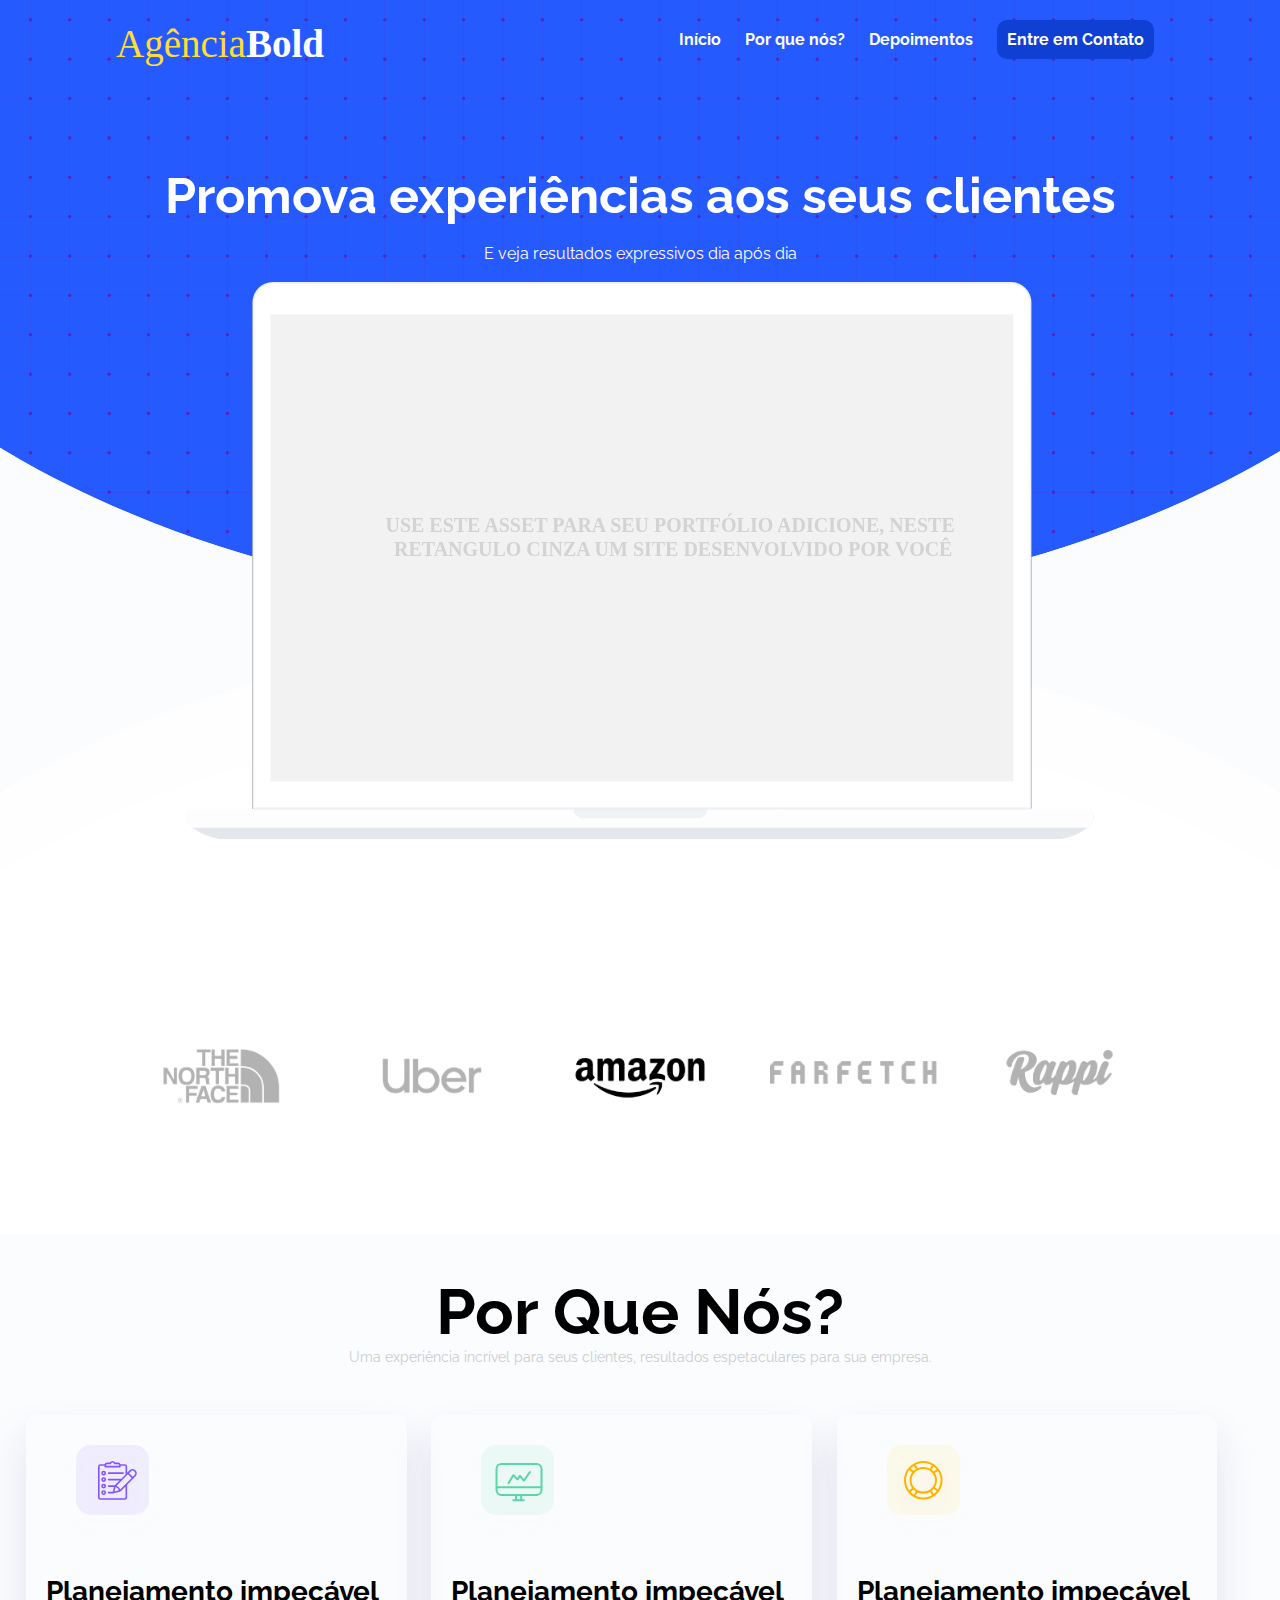
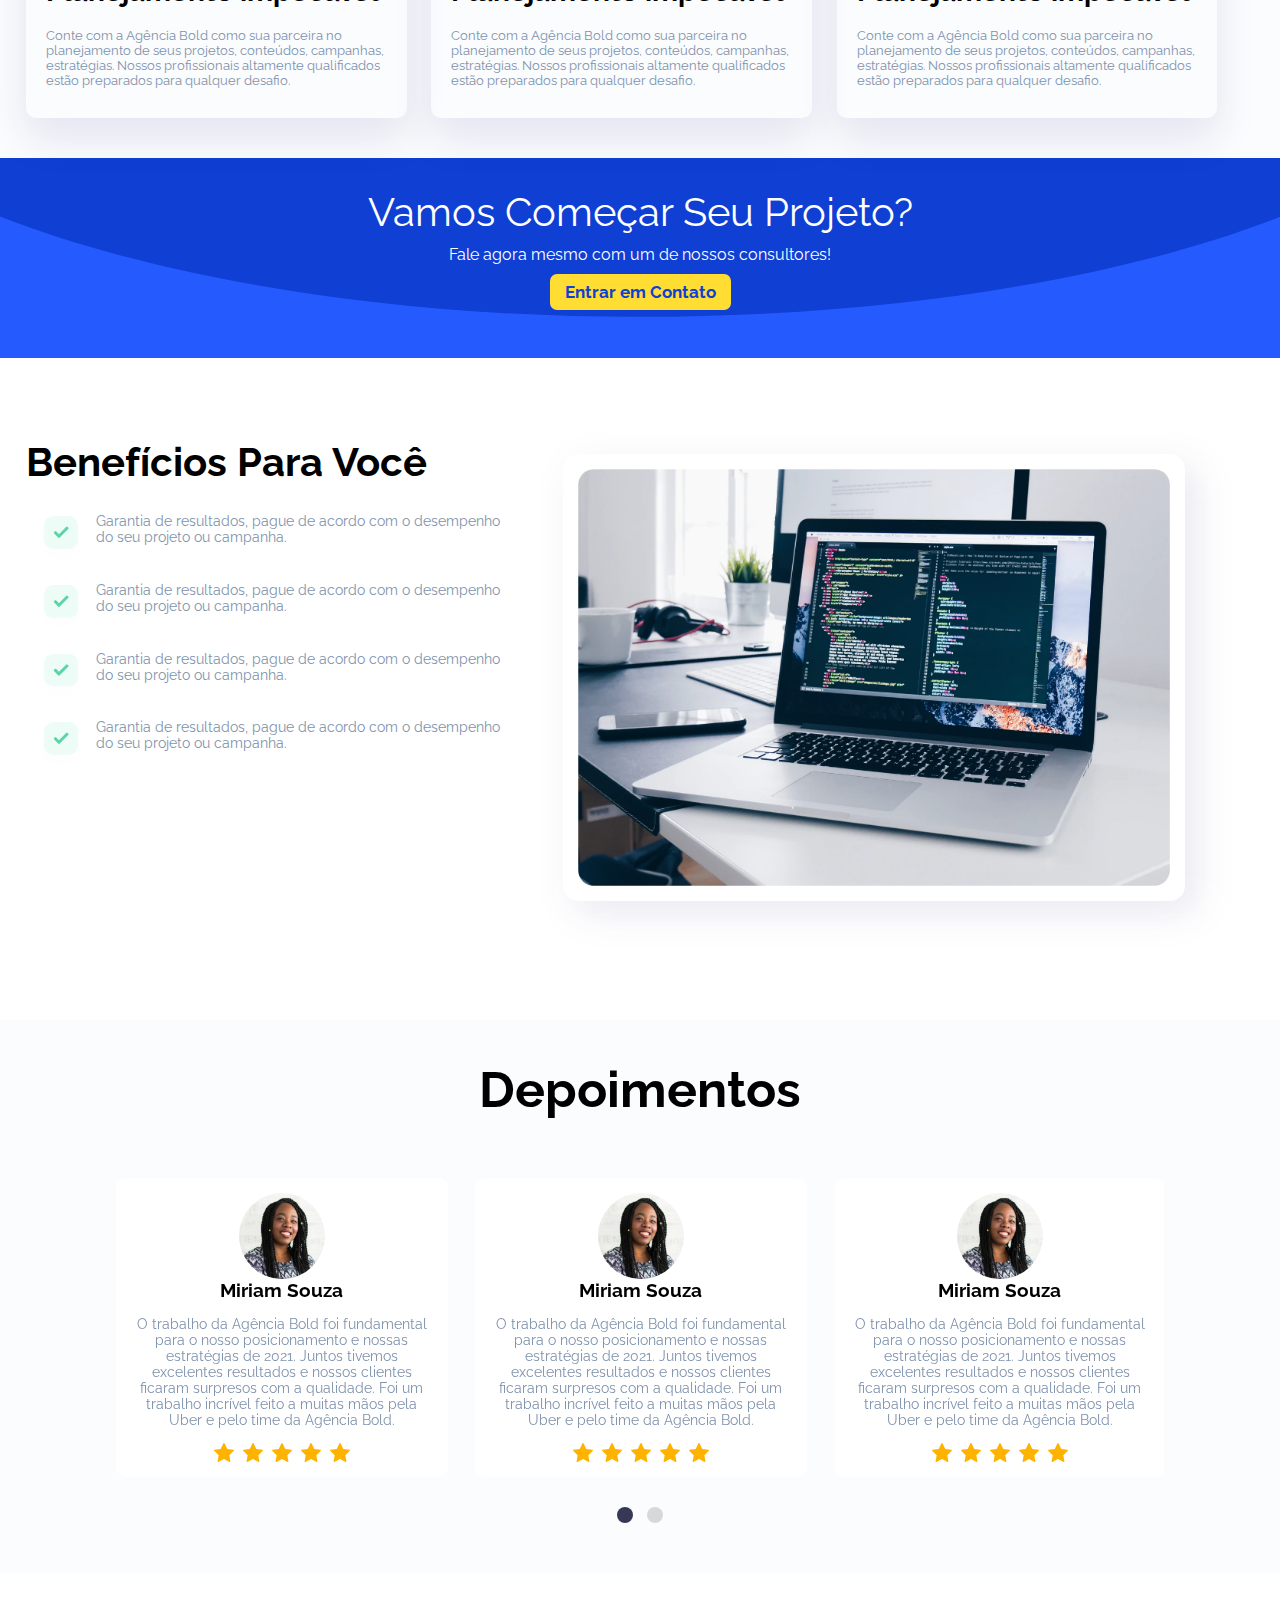
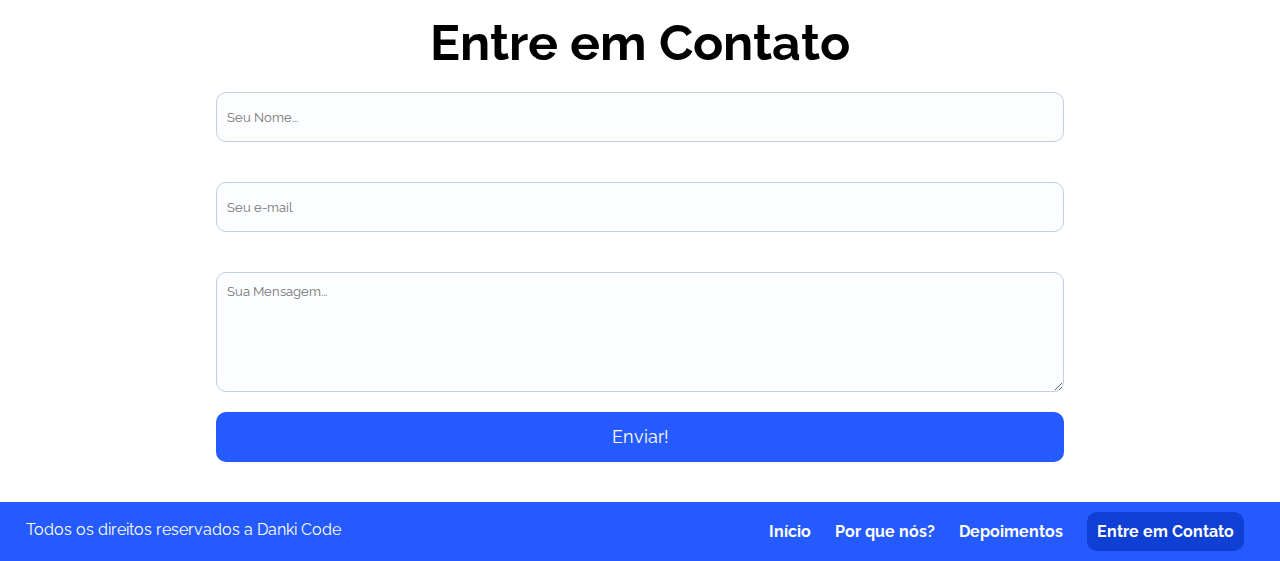
<file: index.html>
<html>
    <head>
        <title>Meu Projeto Final!</title>
        <link rel="stylesheet" href="https://stackpath.bootstrapcdn.com/font-awesome/4.7.0/css/font-awesome.min.css" integrity="sha384-wvfXpqpZZVQGK6TAh5PVlGOfQNHSoD2xbE+QkPxCAFlNEevoEH3Sl0sibVcOQVnN" crossorigin="anonymous">
        <link rel="preconnect" href="https://fonts.gstatic.com">
        <link href="https://fonts.googleapis.com/css2?family=Raleway:wght@300;400;700&display=swap" rel="stylesheet">
        <meta name="viewport" content="width=device-width, initial-scale=1.0, maximum-scale=1.0">
        <link href="style.css" rel="stylesheet" />
    </head>
    <body>
        <section class="main">
            <div class="center">
                <div class="menu">
                    <div class="logo-menu">
                        <a href="/"><img src="images/logoagencia.svg" /></a>
                    </div>
                    <div class="items-menu">
                        <a href="#">Início</a>
                        <a href="#">Por que nós?</a>
                        <a href="#">Depoimentos</a>
                        <a class="contact-btn" href="">Entre em Contato</a>
                    </div>
                    <div class="items-menu-mobile">
                        <i class="fa fa-bars" aria-hidden="true"></i>
                        <div class="menu-mobile">
                            <a href="#">Início</a>
                            <a href="#">Por que nós?</a>
                            <a href="#">Depoimentos</a>
                        </div>
                    </div>
                </div><!--menu-->

                <div class="mockup">
                    <h1>Promova experiências aos seus clientes</h1>
                    <br/>
                    <p>E veja resultados expressivos dia após dia</p>
                    <br/>
                    <img src="images/mockup.svg" />
                </div><!--mockup-->

            </div><!--center-->
        </section><!--main-->


        <section class="marcas">
            <div class="center">
                <img src="images/LOGO1.png" />
                <img src="images/LOGO2.png" />
                <img src="images/LOGO3.png" />
                <img src="images/LOGO4.png" />
                <img src="images/LOGO5.png" />

            </div><!--center-->
        </section><!--marcas-->


        <section class="porque-nos">
            <div class="center">
                <h2>Por Que Nós?</h2>
                <p>Uma experiência incrível para seus clientes, resultados espetaculares para sua empresa.</p>

                <div class="diferenciais">
                    <div class="box-diferenciais">
                        <img src="images/icon1.svg" />
                        <h3>Planejamento impecável</h3>
                        <p>Conte com a Agência Bold como sua parceira no planejamento de seus projetos, conteúdos, campanhas, estratégias. Nossos profissionais altamente qualificados estão preparados para qualquer desafio.</p>
                    </div>
                    <div class="box-diferenciais">
                        <img src="images/icon2.svg" />
                        <h3>Planejamento impecável</h3>
                        <p>Conte com a Agência Bold como sua parceira no planejamento de seus projetos, conteúdos, campanhas, estratégias. Nossos profissionais altamente qualificados estão preparados para qualquer desafio.</p>
                    </div>
                    <div class="box-diferenciais">
                        <img src="images/icon3.svg" />
                        <h3>Planejamento impecável</h3>
                        <p>Conte com a Agência Bold como sua parceira no planejamento de seus projetos, conteúdos, campanhas, estratégias. Nossos profissionais altamente qualificados estão preparados para qualquer desafio.</p>
                    </div>
                </div><!--diferenciais-->



            </div><!--center-->
        </section><!--porquenos-->

        <section class="cta">

            
             <h2>Vamos Começar Seu Projeto?</h2>
             <h4>Fale agora mesmo com um de nossos consultores!</h4>
             <a href="/contato">Entrar em Contato</a>
            

        </section><!--cta-->

        <section class="beneficios">
            <div style="max-width: 1280px;" class="center">
                <div class="lista-beneficios">
                    <h1>Benefícios Para Você</h1>
                    <br/>
                    <p><img src="images/checklist.svg" /><span>Garantia de resultados, pague de acordo com o desempenho do seu projeto ou campanha.</span></p>
                    <p><img src="images/checklist.svg" /><span>Garantia de resultados, pague de acordo com o desempenho do seu projeto ou campanha.</span></p>
                    <p><img src="images/checklist.svg" /><span>Garantia de resultados, pague de acordo com o desempenho do seu projeto ou campanha.</span></p>
                    <p><img src="images/checklist.svg" /><span>Garantia de resultados, pague de acordo com o desempenho do seu projeto ou campanha.</span></p>
                </div>
                <div class="img-beneficios">
                    <img src="images/mackbook.png" />
                </div>
            </div><!--center-->
        </section><!--beneficios-->


        <section class="depoimentos">
            <h1>Depoimentos</h1>
            <div style="display:block;" class="center">
                <br/>
                <div style="max-width: 1200px;" class="container-slider">

                    <div class="container-slider-single">
                        <img src="images/DEPOIMENTO1.png" />
                        <h3>Miriam Souza</h3>
                        <p>O trabalho da Agência Bold foi fundamental para o nosso posicionamento e nossas estratégias de 2021. Juntos tivemos excelentes resultados e nossos clientes ficaram surpresos com a qualidade. Foi um trabalho incrível feito a muitas mãos pela Uber e pelo time da Agência Bold.</p>
                        <img src="images/RATE.svg" />
                    </div>
                   
                    <div class="container-slider-single">
                        <img src="images/DEPOIMENTO1.png" />
                        <h3>Miriam Souza</h3>
                        <p>O trabalho da Agência Bold foi fundamental para o nosso posicionamento e nossas estratégias de 2021. Juntos tivemos excelentes resultados e nossos clientes ficaram surpresos com a qualidade. Foi um trabalho incrível feito a muitas mãos pela Uber e pelo time da Agência Bold.</p>
                        <img src="images/RATE.svg" />
                    </div>
                    <div class="container-slider-single">
                        <img src="images/DEPOIMENTO1.png" />
                        <h3>Miriam Souza</h3>
                        <p>O trabalho da Agência Bold foi fundamental para o nosso posicionamento e nossas estratégias de 2021. Juntos tivemos excelentes resultados e nossos clientes ficaram surpresos com a qualidade. Foi um trabalho incrível feito a muitas mãos pela Uber e pelo time da Agência Bold.</p>
                        <img src="images/RATE.svg" />
                    </div>
                    <div class="container-slider-single">
                        <img src="images/DEPOIMENTO1.png" />
                        <h3>Miriam Souza</h3>
                        <p>O trabalho da Agência Bold foi fundamental para o nosso posicionamento e nossas estratégias de 2021. Juntos tivemos excelentes resultados e nossos clientes ficaram surpresos com a qualidade. Foi um trabalho incrível feito a muitas mãos pela Uber e pelo time da Agência Bold.</p>
                        <img src="images/RATE.svg" />
                    </div>
                    <div class="container-slider-single">
                        <img src="images/DEPOIMENTO1.png" />
                        <h3>Miriam Souza</h3>
                        <p>O trabalho da Agência Bold foi fundamental para o nosso posicionamento e nossas estratégias de 2021. Juntos tivemos excelentes resultados e nossos clientes ficaram surpresos com a qualidade. Foi um trabalho incrível feito a muitas mãos pela Uber e pelo time da Agência Bold.</p>
                        <img src="images/RATE.svg" />
                    </div>
                    <div class="container-slider-single">
                        <img src="images/DEPOIMENTO1.png" />
                        <h3>Miriam Souza</h3>
                        <p>O trabalho da Agência Bold foi fundamental para o nosso posicionamento e nossas estratégias de 2021. Juntos tivemos excelentes resultados e nossos clientes ficaram surpresos com a qualidade. Foi um trabalho incrível feito a muitas mãos pela Uber e pelo time da Agência Bold.</p>
                        <img src="images/RATE.svg" />
                    </div>
                </div>
                
            </div>

        </section>

        <section class="contato">
            <h1>Entre em Contato</h1>
            <div style="max-width: 900px;" class="center">
                
                <form method="post">
                    <input type="text" placeholder="Seu Nome..." />
                    <input type="email" placeholder="Seu e-mail" />
                    <textarea placeholder="Sua Mensagem..."></textarea>
                    <input type="submit" name="acao" value="Enviar!"
                </form>
            </div>
        </section>

        <footer>
            <div style="max-width: 1280px;" class="center">
                <div class="text-footer">
                    <p>Todos os direitos reservados a Danki Code</p>
                </div>
                <div class="items-menu">
                    <a href="#">Início</a>
                        <a href="#">Por que nós?</a>
                        <a href="#">Depoimentos</a>
                        <a class="contact-btn" href="">Entre em Contato</a>
                </div>
            </div>
        </footer>

        <script src="jquery.js"></script>
        <script src="slick.min.js"></script>
        <script>
                $('.container-slider').slick({
                dots: true,
                arrows:false,
                speed:1000,
                slidesToShow: 3,
                slidesToScroll: 3,
                autoplay: true,
                autoplaySpeed: 3000,
                pauseOnHover:false,
                responsive: [
                            {
                              breakpoint: 768,
                              settings: {
                                slidesToShow: 1,
                                slidesToScroll: 1
                              }
                            }],
                });
        </script>
        <script>
            var menuBtn = document.querySelector('.items-menu-mobile i');
            menuBtn.addEventListener('click',()=>{
                let itemsMenu = document.querySelector('.menu-mobile');
                if(itemsMenu.classList.contains('show')){
                    itemsMenu.classList.remove('show');
                    itemsMenu.classList.add('hide');
                }else{
                    itemsMenu.classList.remove('hide');
                    itemsMenu.classList.add('show');
                }
                
            });
        </script>
        
    </body>
</html>
</file>
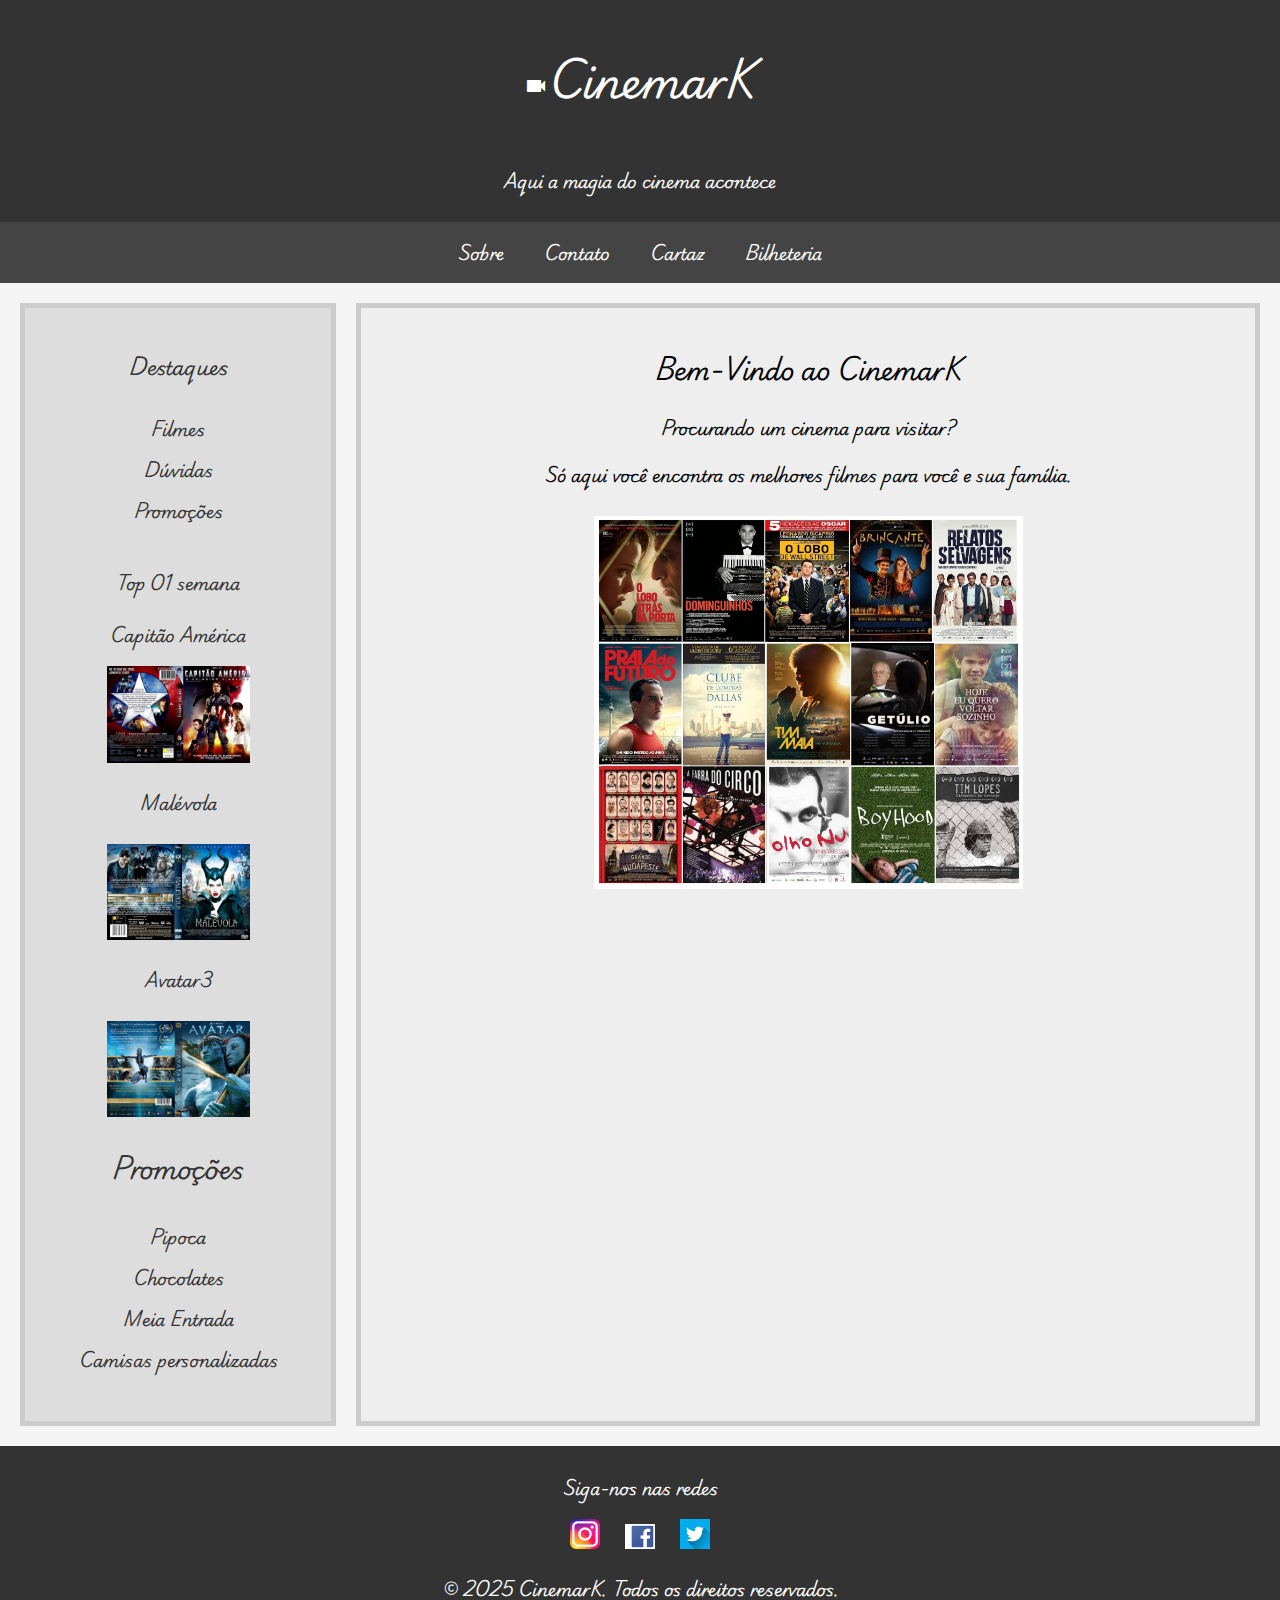
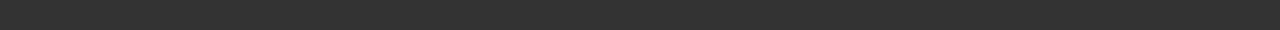
<file: cinema/html/index.html>
<!DOCTYPE html>
<html lang="pt-br">

<head>
    <meta charset="UTF-8">
    <meta name="viewport" content="width=device-width, initial-scale=1.0">
    <link href="https://fonts.googleapis.com/icon?family=Material+Icons" rel="stylesheet">
    <link rel="icon" href="../img/logo.webp">
    <link rel="stylesheet" href="../css/style.css">
    <title>CinemarK</title>
</head>

<body>
    <header>
        <a href="index.html">
            <h1><i class="material-icons">videocam</i>CinemarK</h1>
        </a>
        <p>Aqui a magia do cinema acontece</p>
    </header>
    <nav>
        <a href="../html/sobre.html">Sobre</a>
        <a href="../html/contato.html">Contato</a>
        <a href="../html/cartaz.html">Cartaz</a>
        <a href="../html/bilheteria.html">Bilheteria</a>
    </nav>
    <div class="container">
        <div class="side">
            <h3>Destaques</h3>
            <ul>
                <li><a href="../html/cartaz.html">Filmes</a></li>
                <li><a href="../html/contato.html">Dúvidas</a></li>
                <li><a href="#">Promoções</a></li>
            </ul>
            <h4>Top 01 semana</h4>
            <p>Capitão América</p>
            <img src="../img/filme01.jpg" alt="" style="width:50%; height:auto;">
            <p>Malévola</p>
            <img src="../img/filme02.jpg" alt="" style="width:50%; height:auto; margin-top:10px;">
            <p>Avatar3</p>
            <img src="../img/filme03.jpg" alt="" style="width:50%; height:auto; margin-top:10px;">

            <h2>Promoções</h2>
            <ul>
               <li><a href="#">Pipoca</a></li>
               <li><a href="#">Chocolates</a></li>
               <li><a href="#">Meia Entrada</a></li>
               <li><a href="#">Camisas personalizadas</a></li>
                
            </ul>
        </div>
        <div class="main">
            <h2>Bem-Vindo ao CinemarK</h2>
            <p>Procurando um cinema para visitar?</p>
            <p>Só aqui você encontra os melhores filmes para você e sua família.</p>
            <img src="../img/conteudo-principal.jpg" alt="" style="width:50%; height:auto; margin-top:10px;">
           
        </div>
    </div>
    <footer>
        <p>Siga-nos nas redes</p>
        <img src="../img/instalogo.png" alt="" style="width:30px; height:auto; margin:0 10px;">
        <img src="../img/facelogo.webp" alt="" style="width:30px; height:auto; margin:0 10px;">
        <img src="../img/twiterlogo.webp" alt="" style="width:30px; height:auto; margin:0 10px;">
        <p>&copy; 2025 CinemarK. Todos os direitos reservados.</p>
    </footer>
</body>

</html>
</file>
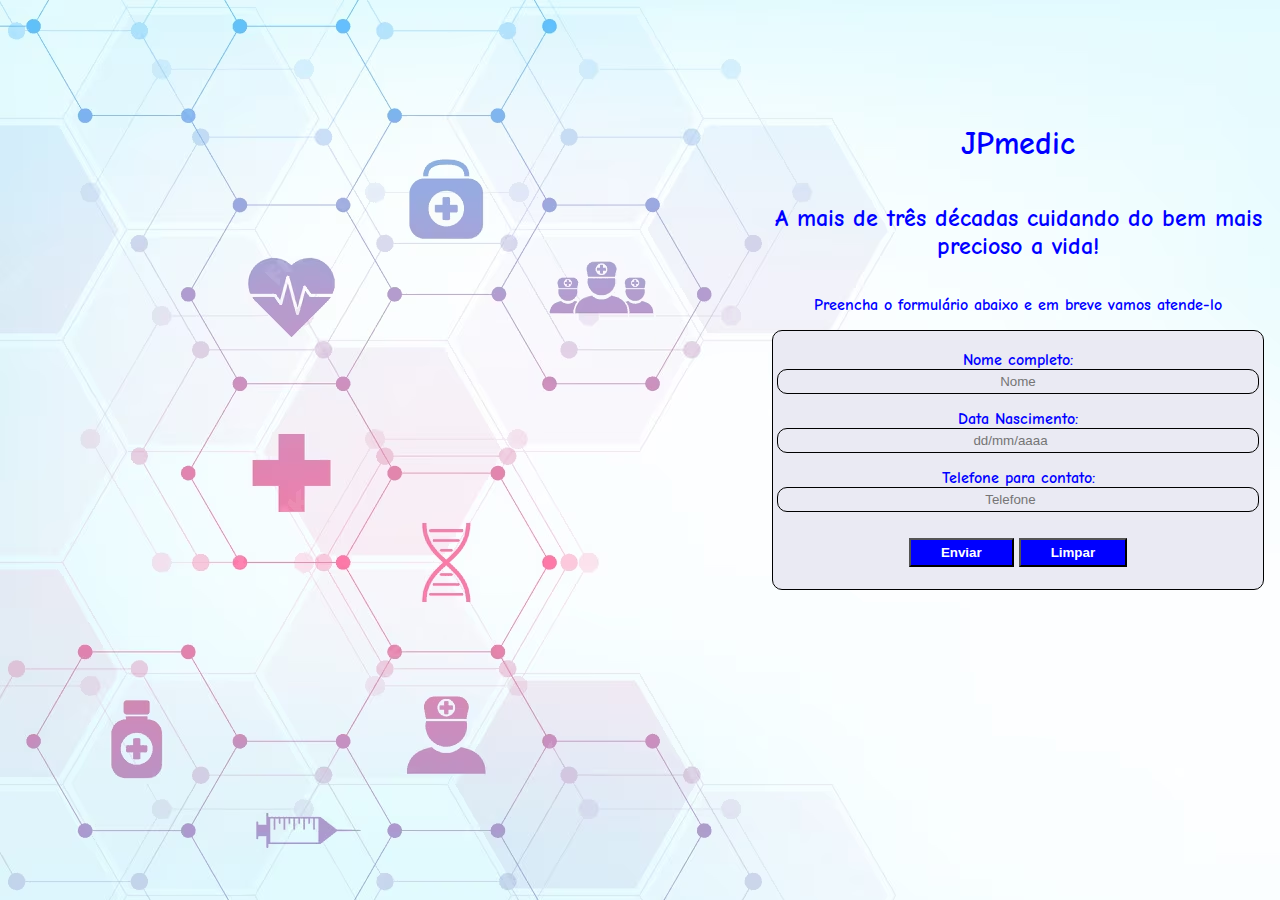
<file: clinica medica/html/index.html>
<!DOCTYPE html>
<html lang="pt-br">

<head>
    <meta charset="UTF-8">
    <meta name="viewport" content="width=device-width, initial-scale=1.0">
    <link rel="preconnect" href="https://fonts.googleapis.com">
    <link rel="preconnect" href="https://fonts.gstatic.com" crossorigin>
    <link
        href="https://fonts.googleapis.com/css2?family=Comic+Neue:ital,wght@0,300;0,400;0,700;1,300;1,400;1,700&family=Literata:ital,opsz,wght@0,7..72,200..900;1,7..72,200..900&family=Merienda:wght@300..900&display=swap"
        rel="stylesheet">
    <link rel="icon" href="../img/icon.png">
    <link rel="stylesheet" href="../css/style.css">
    <title>JPmedic</title>
</head>

<body>
    <header>
        <h1>JPmedic</h1>
        <h2>A mais de três décadas cuidando do bem mais precioso a vida!</h2>
        <p>Preencha o formulário abaixo e em breve vamos atende-lo</p>
        <form>
           <p>Nome completo:
            <input type="text" id="inNome" placeholder="Nome" required>
           </p>
           <p>Data Nascimento:
            <input type="number" name="inNasc"placeholder="dd/mm/aaaa" required>

           </p>
           <p>Telefone para contato:
            <input type="number" id="inTel" placeholder="Telefone"required>
           </p>
          <button type="submit">Enviar</button>
          <button type="reset">Limpar</button>
          <h3></h3>
        </form>
        <script src="../js/jpmedic.js"></script>
    </header>
</body>

</html>
</file>
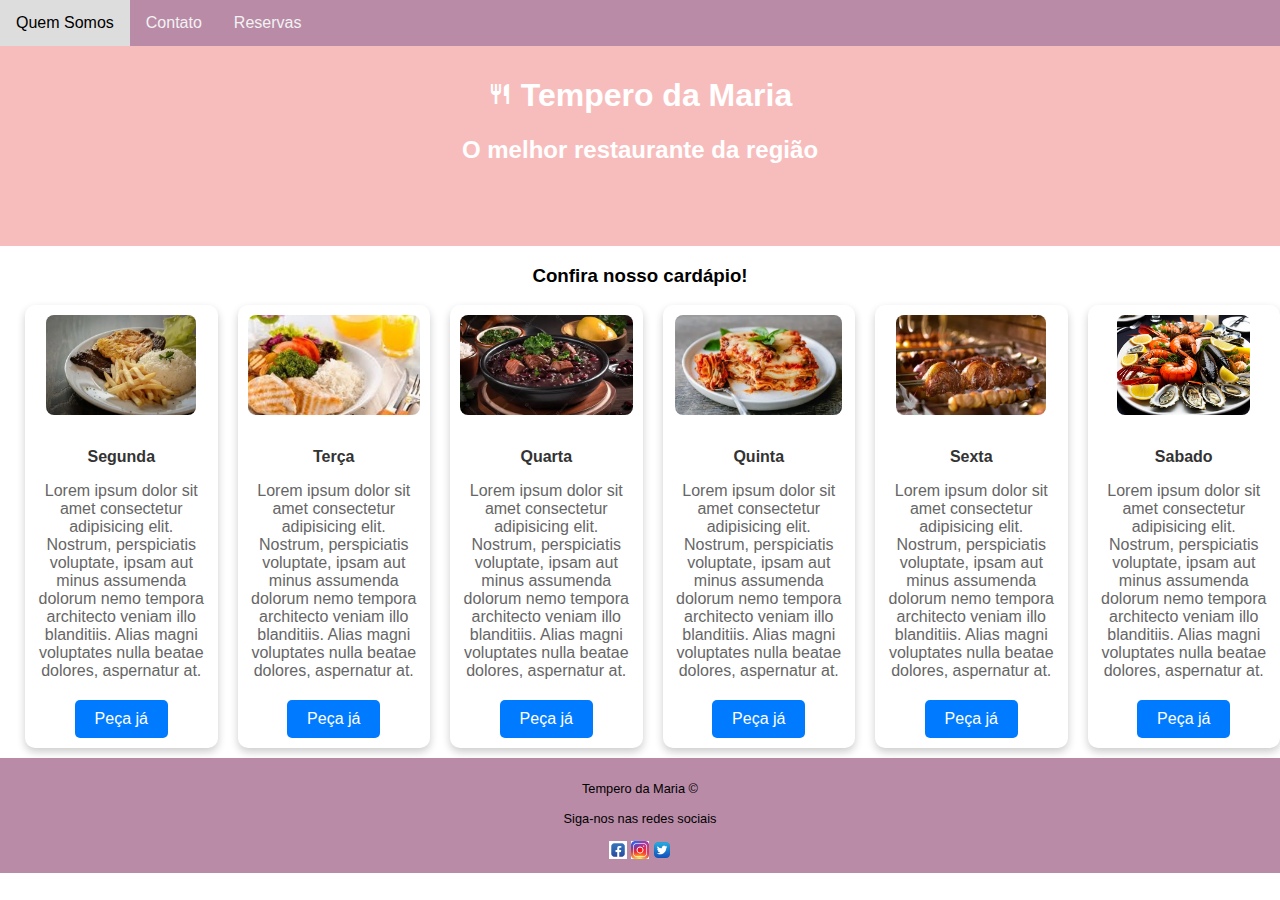
<file: restaurante/html/index.html>
<!DOCTYPE html>
<html lang="en">

<head>
  <title>CSS Template</title>
  <meta charset="utf-8">
  <meta name="viewport" content="width=device-width, initial-scale=1">
  <link href="https://fonts.googleapis.com/icon?family=Material+Icons" rel="stylesheet">
  <link rel="stylesheet" href="../css/restaurante.css">
</head>

<body>

  <div class="topnav">
    <a href="#">Quem Somos</a>
    <a href="#">Contato</a>
    <a href="#">Reservas</a>
  </div>

  <div class="content">
    <h1><i class="material-icons">restaurant</i>
      Tempero da Maria</h1>
    <h2>O melhor restaurante da região</h2>
  </div>
  <h3>Confira nosso cardápio!</h3>

  <div class="container">
    <div class="card">
      <img src="../img/cardimg.webp" alt="Descrição da imagem">
      <h2>Segunda</h2>
      <p>Lorem ipsum dolor sit amet consectetur adipisicing elit. Nostrum, perspiciatis voluptate, ipsam aut minus
        assumenda dolorum nemo tempora architecto veniam illo blanditiis. Alias magni voluptates nulla beatae dolores,
        aspernatur at.</p>
      <a href="../html/reserva.html"><button>Peça já</button></a>
    </div>
    <div class="card">
      <img src="../img/cardimg2.jpg" alt="Descrição da imagem">
      <h2>Terça</h2>
      <p>Lorem ipsum dolor sit amet consectetur adipisicing elit. Nostrum, perspiciatis voluptate, ipsam aut minus
        assumenda dolorum nemo tempora architecto veniam illo blanditiis. Alias magni voluptates nulla beatae dolores,
        aspernatur at.</p>
      <a href="../html/reserva.html"><button>Peça já</button></a>
    </div>
    <div class="card">
      <img src="../img/cardimg3.webp" alt="Descrição da imagem">
      <h2>Quarta</h2>
      <p>Lorem ipsum dolor sit amet consectetur adipisicing elit. Nostrum, perspiciatis voluptate, ipsam aut minus
        assumenda dolorum nemo tempora architecto veniam illo blanditiis. Alias magni voluptates nulla beatae dolores,
        aspernatur at.</p>
      <a href="../html/reserva.html"><button>Peça já</button></a>
    </div>
    <div class="card">
      <img src="../img/cardimg4.webp" alt="Descrição da imagem">
      <h2>Quinta</h2>
      <p>Lorem ipsum dolor sit amet consectetur adipisicing elit. Nostrum, perspiciatis voluptate, ipsam aut minus
        assumenda dolorum nemo tempora architecto veniam illo blanditiis. Alias magni voluptates nulla beatae dolores,
        aspernatur at.</p>
      <a href="../html/reserva.html"><button>Peça já</button></a>
    </div>
    <div class="card">
      <img src="../img/cardimg5.webp" alt="Descrição da imagem">
      <h2>Sexta</h2>
      <p>Lorem ipsum dolor sit amet consectetur adipisicing elit. Nostrum, perspiciatis voluptate, ipsam aut minus
        assumenda dolorum nemo tempora architecto veniam illo blanditiis. Alias magni voluptates nulla beatae dolores,
        aspernatur at.</p>
      <a href="../html/reserva.html"><button>Peça já</button></a>
    </div>
    <div class="card">
      <img src="../img/cardimg6.webp" alt="Descrição da imagem">
      <h2>Sabado</h2>
      <p>Lorem ipsum dolor sit amet consectetur adipisicing elit. Nostrum, perspiciatis voluptate, ipsam aut minus
        assumenda dolorum nemo tempora architecto veniam illo blanditiis. Alias magni voluptates nulla beatae dolores,
        aspernatur at.</p>
      <a href="../html/reserva.html"><button>Peça já</button></a>
    </div>
  </div>
  <div class="footer">
    <p>Tempero da Maria &copy;</p>
    <p>Siga-nos nas redes sociais</p>
    <img src="../img/faceicon.jpg" alt="" style="width: 18px;" height="auto">
    <img src="../img/instaicon.webp" alt="" style="width: 18px;" height="auto">
    <img src="../img/twittericon.png" alt="" style="width: 18px;" height="auto">
  </div>

</body>

</html>
</file>
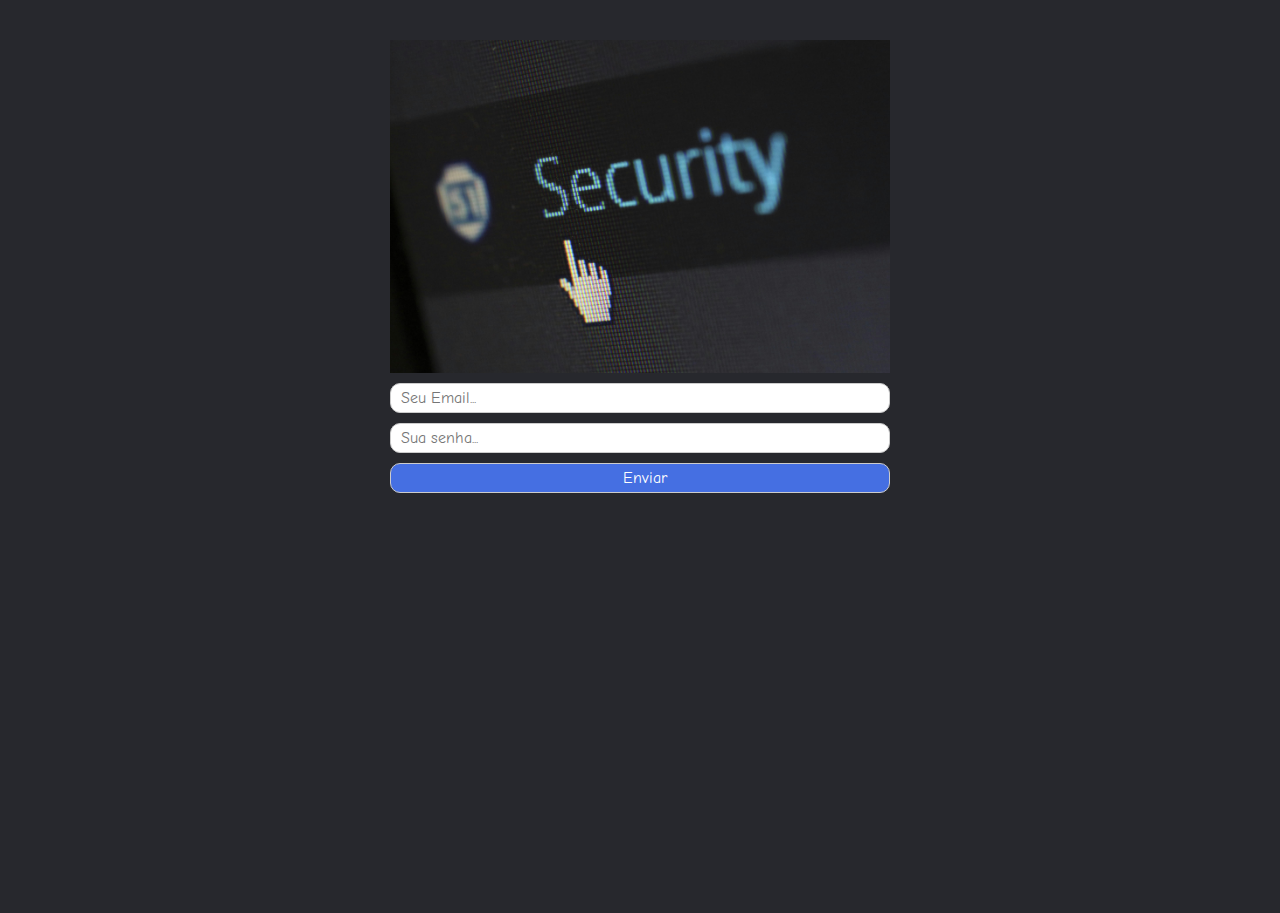
<file: telalogin/html/index.html>
<html>

<head>
    <meta charset="utf8"> 
    <link rel="preconnect" href="https://fonts.googleapis.com">
    <link rel="preconnect" href="https://fonts.gstatic.com" crossorigin>
    <link
        href="https://fonts.googleapis.com/css2?family=Comic+Neue:ital,wght@0,300;0,400;0,700;1,300;1,400;1,700&family=Literata:ital,opsz,wght@0,7..72,200..900;1,7..72,200..900&family=Merienda:wght@300..900&family=Roboto+Flex:opsz,wght@8..144,100..1000&display=swap"
        rel="stylesheet">
    <link rel="stylesheet" href="../css/style.css">
    <title>Módulo CSS</title>

<body>
   <div class="form">
    <img src="../img/pexels-pixabay-60504.jpg" alt="">
    <input type="email" name="Email" id="inEmail" placeholder="Seu Email..." required>
    <input type="password" name="Password" placeholder="Sua senha..." id="inPass" required>
    <input type="submit" value="Enviar">
    <h3></h3>

</div>
</body>

</head>

</html>
</file>
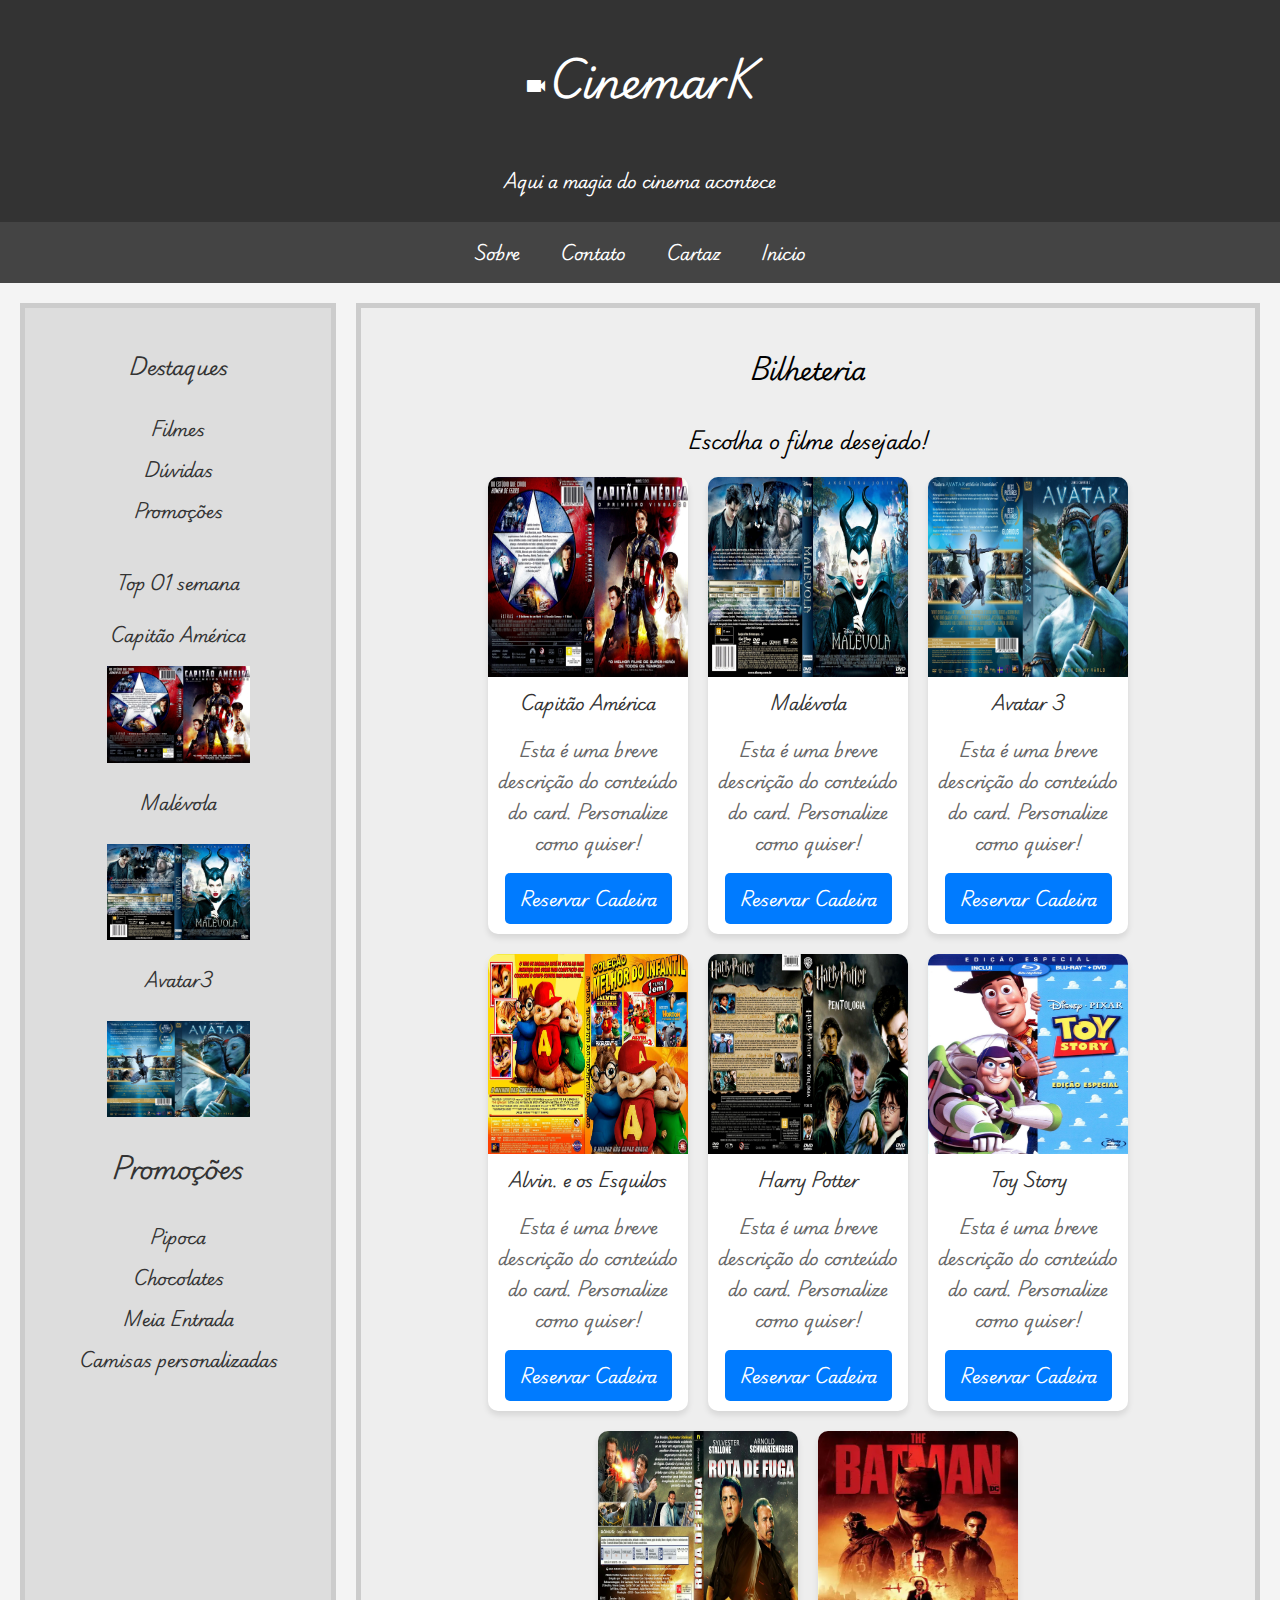
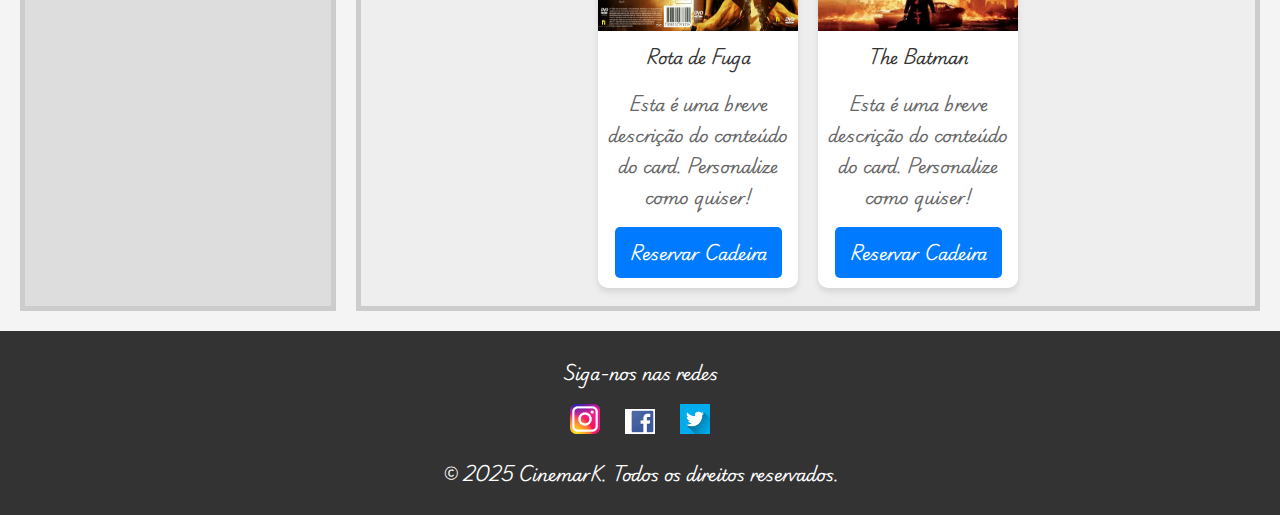
<file: cinema/html/bilheteria.html>
<!DOCTYPE html>
<html lang="pt-br">

<head>
    <meta charset="UTF-8">
    <meta name="viewport" content="width=device-width, initial-scale=1.0">
    <link href="https://fonts.googleapis.com/icon?family=Material+Icons" rel="stylesheet">
    <link rel="icon" href="../img/logo.webp">
    <link rel="stylesheet" href="../css/style.css">
    <title>CinemarK</title>
</head>

<body>
    <header>
        <a href="index.html">
            <h1><i class="material-icons">videocam</i>CinemarK</h1>
        </a>
        <p>Aqui a magia do cinema acontece</p>
    </header>
    <nav>
        <a href="../html/sobre.html">Sobre</a>
        <a href="../html/contato.html">Contato</a>
        <a href="../html/cartaz.html">Cartaz</a>
        <a href="../html/index.html">Inicio</a>
    </nav>
    <div class="container">
        <div class="side">
            <h3>Destaques</h3>
            <ul>
                <li><a href="../html/cartaz.html">Filmes</a></li>
                <li><a href="../html/contato.html">Dúvidas</a></li>
               <li><a href="#">Promoções</a></li>
            </ul>
            <h4>Top 01 semana</h4>
            <p>Capitão América</p>
            <img src="../img/filme01.jpg" alt="" style="width:50%; height:auto;">
            <p>Malévola</p>
            <img src="../img/filme02.jpg" alt="" style="width:50%; height:auto; margin-top:10px;">
            <p>Avatar3</p>
            <img src="../img/filme03.jpg" alt="" style="width:50%; height:auto; margin-top:10px;">
            <h2>Promoções</h2>
            <ul>
               <li><a href="#">Pipoca</a></li>
               <li><a href="#">Chocolates</a></li>
               <li><a href="#">Meia Entrada</a></li>
               <li><a href="#">Camisas personalizadas</a></li>
                
            </ul>
        </div>
        <div class="main">
            <h2>Bilheteria</h2>
            <h3>Escolha o filme desejado!</h3>
            
<div class="card-container">
    <div class="card">
      <img src="../img/filme01.jpg" alt="Imagem do Card" class="card-image">
      <div class="card-content">
        <h3 class="card-title">Capitão América</h3>
        <p class="card-description">Esta é uma breve descrição do conteúdo do card. Personalize como quiser!</p>
        <a href="#" class="card-button">Reservar Cadeira</a>
      </div>
    </div>
     <div class="card">
      <img src="../img/filme02.jpg" alt="Imagem do Card" class="card-image">
      <div class="card-content">
        <h3 class="card-title">Malévola</h3>
        <p class="card-description">Esta é uma breve descrição do conteúdo do card. Personalize como quiser!</p>
        <a href="#" class="card-button">Reservar Cadeira</a>
      </div>
    </div>
     <div class="card">
      <img src="../img/filme03.jpg" alt="Imagem do Card" class="card-image">
      <div class="card-content">
        <h3 class="card-title">Avatar 3</h3>
        <p class="card-description">Esta é uma breve descrição do conteúdo do card. Personalize como quiser!</p>
        <a href="#" class="card-button">Reservar Cadeira</a>
      </div>
    </div>
     <div class="card">
      <img src="../img/alvineosesquilos.jpg" alt="Imagem do Card" class="card-image">
      <div class="card-content">
        <h3 class="card-title">Alvin. e os Esquilos</h3>
        <p class="card-description">Esta é uma breve descrição do conteúdo do card. Personalize como quiser!</p>
        <a href="#" class="card-button">Reservar Cadeira</a>
      </div>
    </div>
     <div class="card">
      <img src="../img/capa-do-filme-Harry-Potter-5-em-1.jpg" alt="Imagem do Card" class="card-image">
      <div class="card-content">
        <h3 class="card-title">Harry Potter</h3>
        <p class="card-description">Esta é uma breve descrição do conteúdo do card. Personalize como quiser!</p>
        <a href="#" class="card-button">Reservar Cadeira</a>
      </div>
    </div>
     <div class="card">
      <img src="../img/Toy Story.jpg" alt="Imagem do Card" class="card-image">
      <div class="card-content">
        <h3 class="card-title">Toy Story</h3>
        <p class="card-description">Esta é uma breve descrição do conteúdo do card. Personalize como quiser!</p>
        <a href="#" class="card-button">Reservar Cadeira</a>
      </div>
    </div>
     <div class="card">
      <img src="../img/rotafuga.jpg" alt="Imagem do Card" class="card-image">
      <div class="card-content">
        <h3 class="card-title">Rota de Fuga</h3>
        <p class="card-description">Esta é uma breve descrição do conteúdo do card. Personalize como quiser!</p>
        <a href="#" class="card-button">Reservar Cadeira</a>
      </div>
    </div>
     <div class="card">
      <img src="../img/thebatman.webp" alt="Imagem do Card" class="card-image">
      <div class="card-content">
        <h3 class="card-title">The Batman</h3>
        <p class="card-description">Esta é uma breve descrição do conteúdo do card. Personalize como quiser!</p>
        <a href="#" class="card-button">Reservar Cadeira</a>
      </div>
    </div>
  </div>
























        </div>
    </div>
    <footer>
        <p>Siga-nos nas redes</p>
        <img src="../img/instalogo.png" alt="" style="width:30px; height:auto; margin:0 10px;">
        <img src="../img/facelogo.webp" alt="" style="width:30px; height:auto; margin:0 10px;">
        <img src="../img/twiterlogo.webp" alt="" style="width:30px; height:auto; margin:0 10px;">
        <p>&copy; 2025 CinemarK. Todos os direitos reservados.</p>
    </footer>
</body>

</html>
</file>
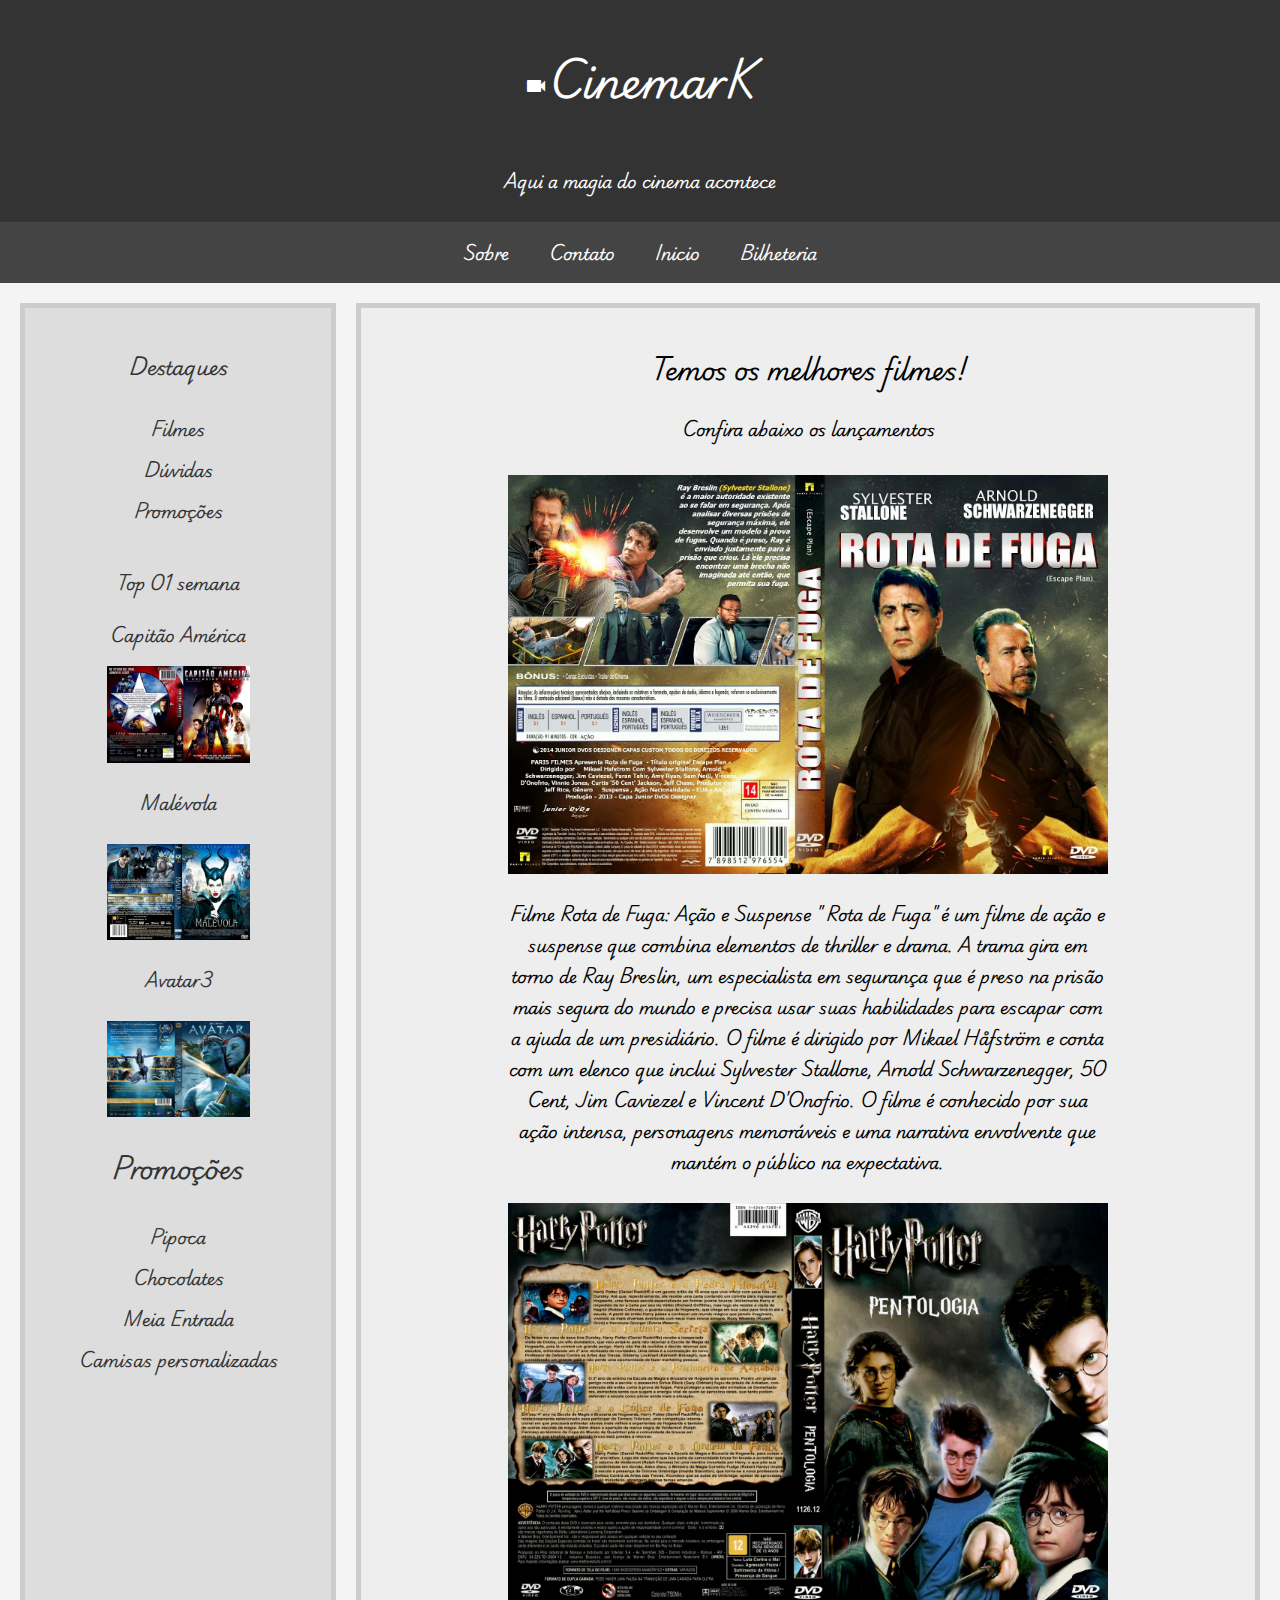
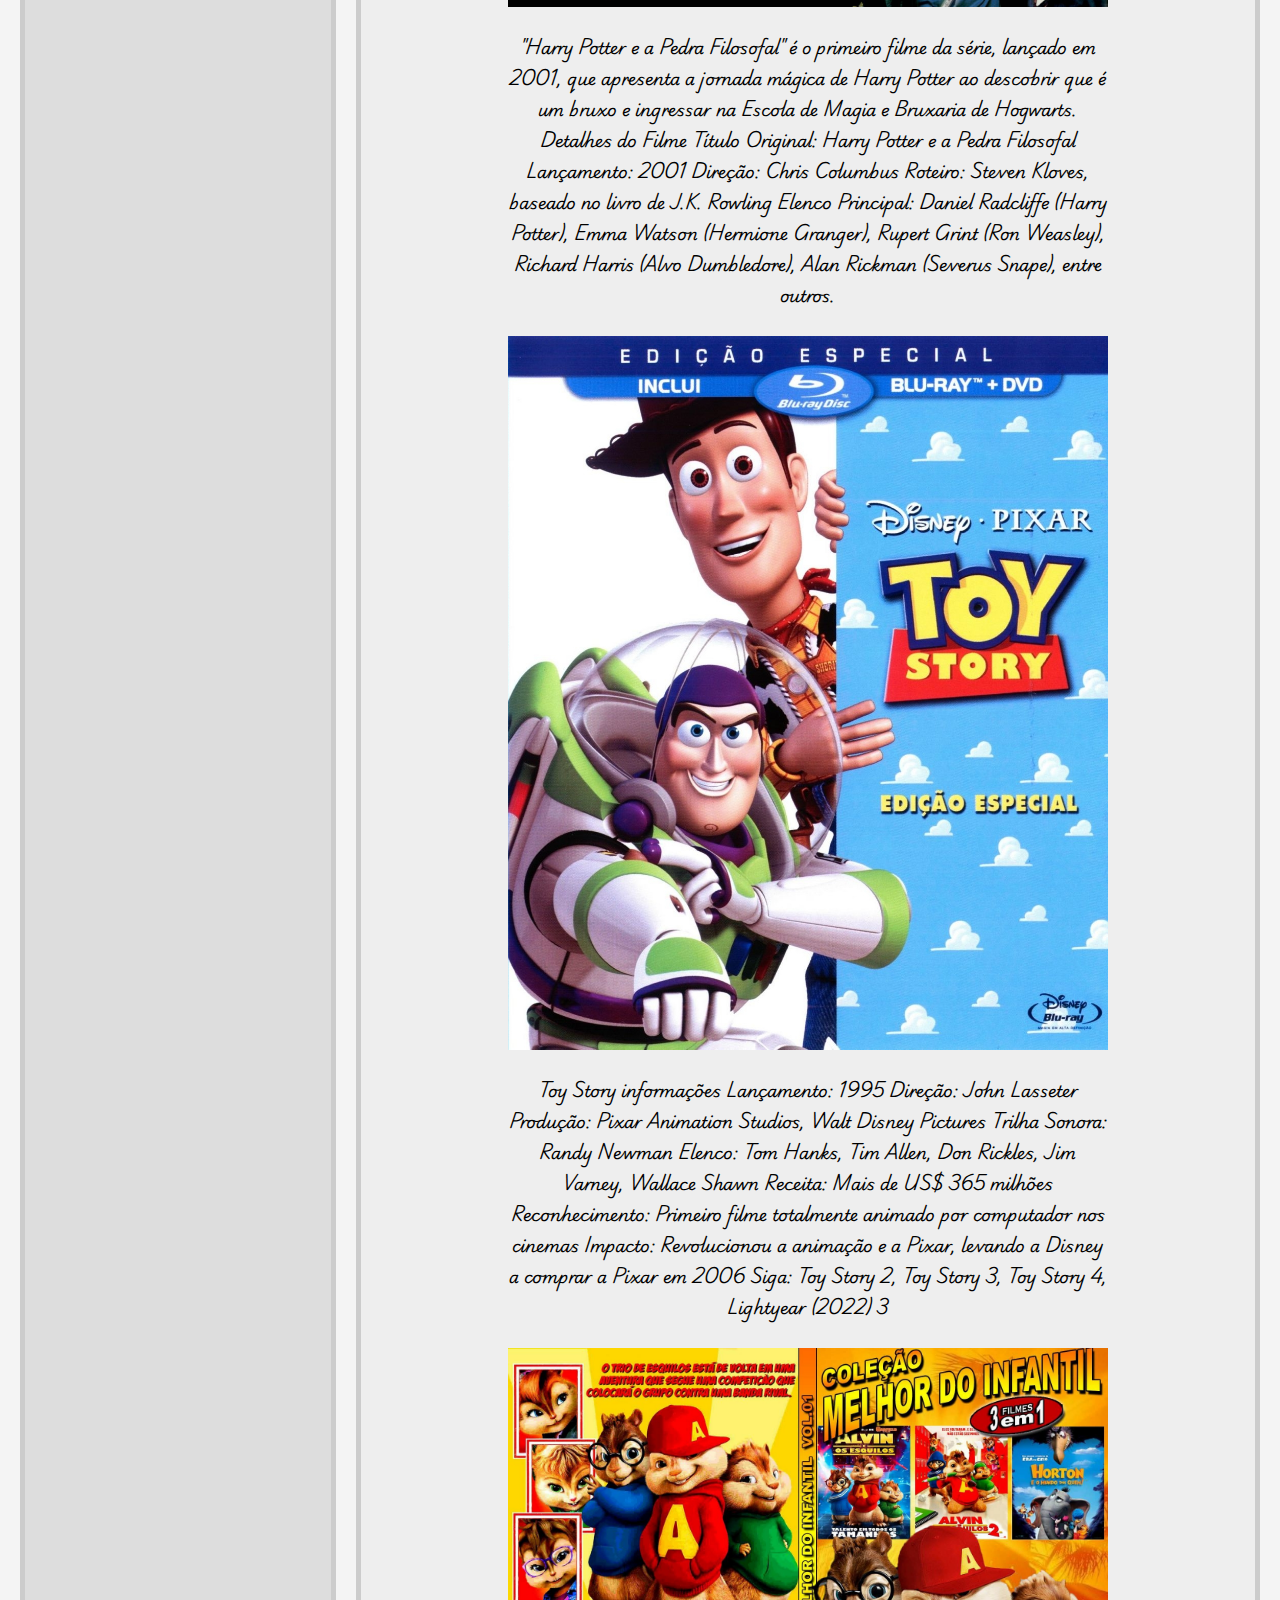
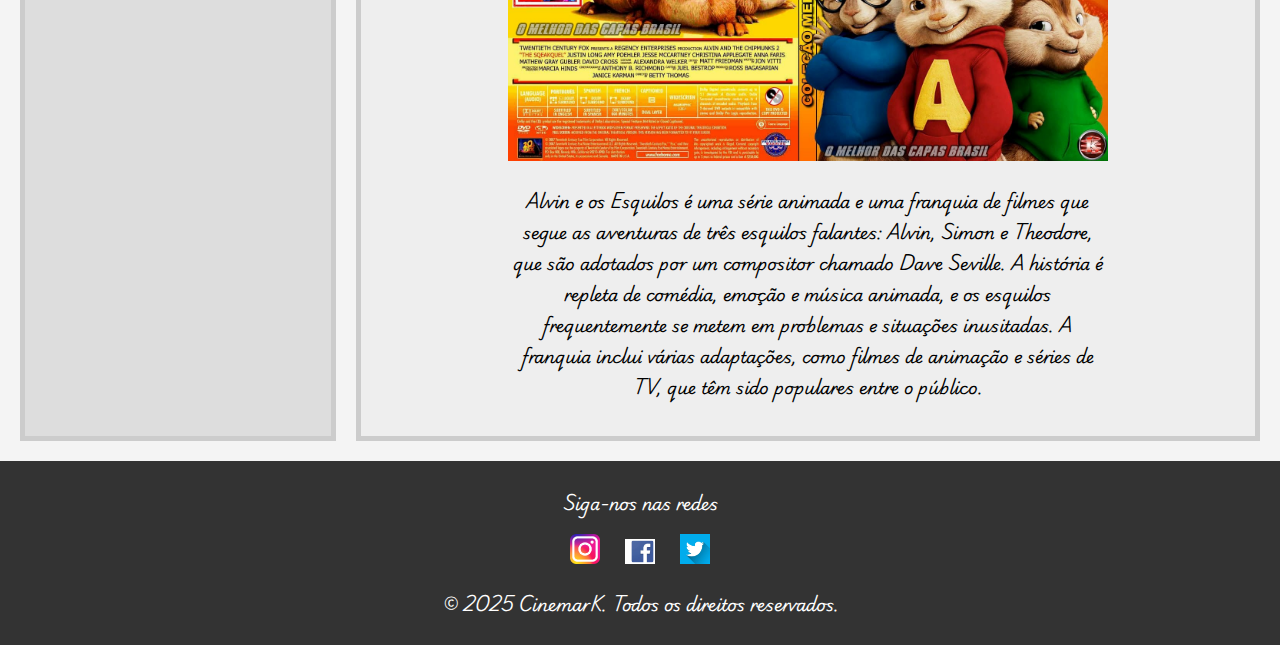
<file: cinema/html/cartaz.html>
<!DOCTYPE html>
<html lang="pt-br">

<head>
    <meta charset="UTF-8">
    <meta name="viewport" content="width=device-width, initial-scale=1.0">
    <link href="https://fonts.googleapis.com/icon?family=Material+Icons" rel="stylesheet">
    <link rel="icon" href="../img/logo.webp">
    <link rel="stylesheet" href="../css/style.css">
    <title>CinemarK</title>
</head>

<body>
    <header>
        <a href="index.html">
            <h1><i class="material-icons">videocam</i>CinemarK</h1>
        </a>
        <p>Aqui a magia do cinema acontece</p>
    </header>
    <nav>
        <a href="../html/sobre.html">Sobre</a>
        <a href="../html/contato.html">Contato</a>
        <a href="../html/index.html">Inicio</a>
        <a href="../html/bilheteria.html">Bilheteria</a>
    </nav>
    <div class="container">
        <div class="side">
            <h3>Destaques</h3>
            <ul>
                <li><a href="#">Filmes</a></li>
                <li><a href="../html/contato.html">Dúvidas</a></li>
                <li><a href="#">Promoções</a></li>
            </ul>
            <h4>Top 01 semana</h4>
            <p>Capitão América</p>
            <img src="../img/filme01.jpg" alt="" style="width:50%; height:auto;">
            <p>Malévola</p>
            <img src="../img/filme02.jpg" alt="" style="width:50%; height:auto; margin-top:10px;">
            <p>Avatar3</p>
            <img src="../img/filme03.jpg" alt="" style="width:50%; height:auto; margin-top:10px;">
            <h2>Promoções</h2>
           <ul>
               <li><a href="#">Pipoca</a></li>
               <li><a href="#">Chocolates</a></li>
               <li><a href="#">Meia Entrada</a></li>
               <li><a href="#">Camisas personalizadas</a></li>
                
            </ul>
        </div>
        <div class="main">
            <h2>Temos os melhores filmes!</h2>
            <h4>Confira abaixo os lançamentos</h4>
            <img src="../img/rotafuga.jpg" alt="" style="width: 70%; height: auto; margin-top: 10px;">
            <p id="legenda">Filme Rota de Fuga: Ação e Suspense
                " Rota de Fuga" é um filme de ação e suspense que combina elementos de thriller e drama. A trama gira em
                torno de Ray Breslin, um especialista em segurança que é preso na prisão mais segura do mundo e precisa
                usar suas habilidades para escapar com a ajuda de um presidiário. O filme é dirigido por Mikael Håfström
                e conta com um elenco que inclui Sylvester Stallone, Arnold Schwarzenegger, 50 Cent, Jim Caviezel e
                Vincent D'Onofrio. O filme é conhecido por sua ação intensa, personagens memoráveis e uma narrativa
                envolvente que mantém o público na expectativa.</p>
                </form>

            <img src="../img/capa-do-filme-Harry-Potter-5-em-1.jpg" alt=" "
                style="width: 70%; height: auto; margin-top: 10px;">
            <p id="legenda">"Harry Potter e a Pedra Filosofal" é o primeiro filme da série, lançado em 2001, que apresenta a jornada
                mágica de Harry Potter ao descobrir que é um bruxo e ingressar na Escola de Magia e Bruxaria de
                Hogwarts.
                Detalhes do Filme
                Título Original: Harry Potter e a Pedra Filosofal
                Lançamento: 2001
                Direção: Chris Columbus
                Roteiro: Steven Kloves, baseado no livro de J.K. Rowling
                Elenco Principal: Daniel Radcliffe (Harry Potter), Emma Watson (Hermione Granger), Rupert Grint (Ron
                Weasley), Richard Harris (Alvo Dumbledore), Alan Rickman (Severus Snape), entre outros.
            </p>
            <img src="../img/Toy Story.jpg" alt="" style="width: 70%; height: auto; margin-top: 10px;">
            <p id="legenda">Toy Story informações
                Lançamento: 1995
                Direção: John Lasseter
                Produção: Pixar Animation Studios, Walt Disney Pictures
                Trilha Sonora: Randy Newman
                Elenco: Tom Hanks, Tim Allen, Don Rickles, Jim Varney, Wallace Shawn
                Receita: Mais de US$ 365 milhões
                Reconhecimento: Primeiro filme totalmente animado por computador nos cinemas
                Impacto: Revolucionou a animação e a Pixar, levando a Disney a comprar a Pixar em 2006
                Siga: Toy Story 2, Toy Story 3, Toy Story 4, Lightyear (2022)
                3</p>
            <img src="../img/alvineosesquilos.jpg" alt="" style="width: 70%; height: auto; margin-top: 10px;">
            <p id="legenda">Alvin e os Esquilos é uma série animada e uma franquia de filmes que segue as aventuras de três esquilos
                falantes: Alvin, Simon e Theodore, que são adotados por um compositor chamado Dave Seville. A história é
                repleta de comédia, emoção e música animada, e os esquilos frequentemente se metem em problemas e
                situações inusitadas. A franquia inclui várias adaptações, como filmes de animação e séries de TV, que
                têm sido populares entre o público.</p>

        </div>
    </div>
    <footer>
        <p>Siga-nos nas redes</p>
        <img src="../img/instalogo.png" alt="" style="width:30px; height:auto; margin:0 10px;">
        <img src="../img/facelogo.webp" alt="" style="width:30px; height:auto; margin:0 10px;">
        <img src="../img/twiterlogo.webp" alt="" style="width:30px; height:auto; margin:0 10px;">
        <p>&copy; 2025 CinemarK. Todos os direitos reservados.</p>
    </footer>
</body>

</html>
</file>
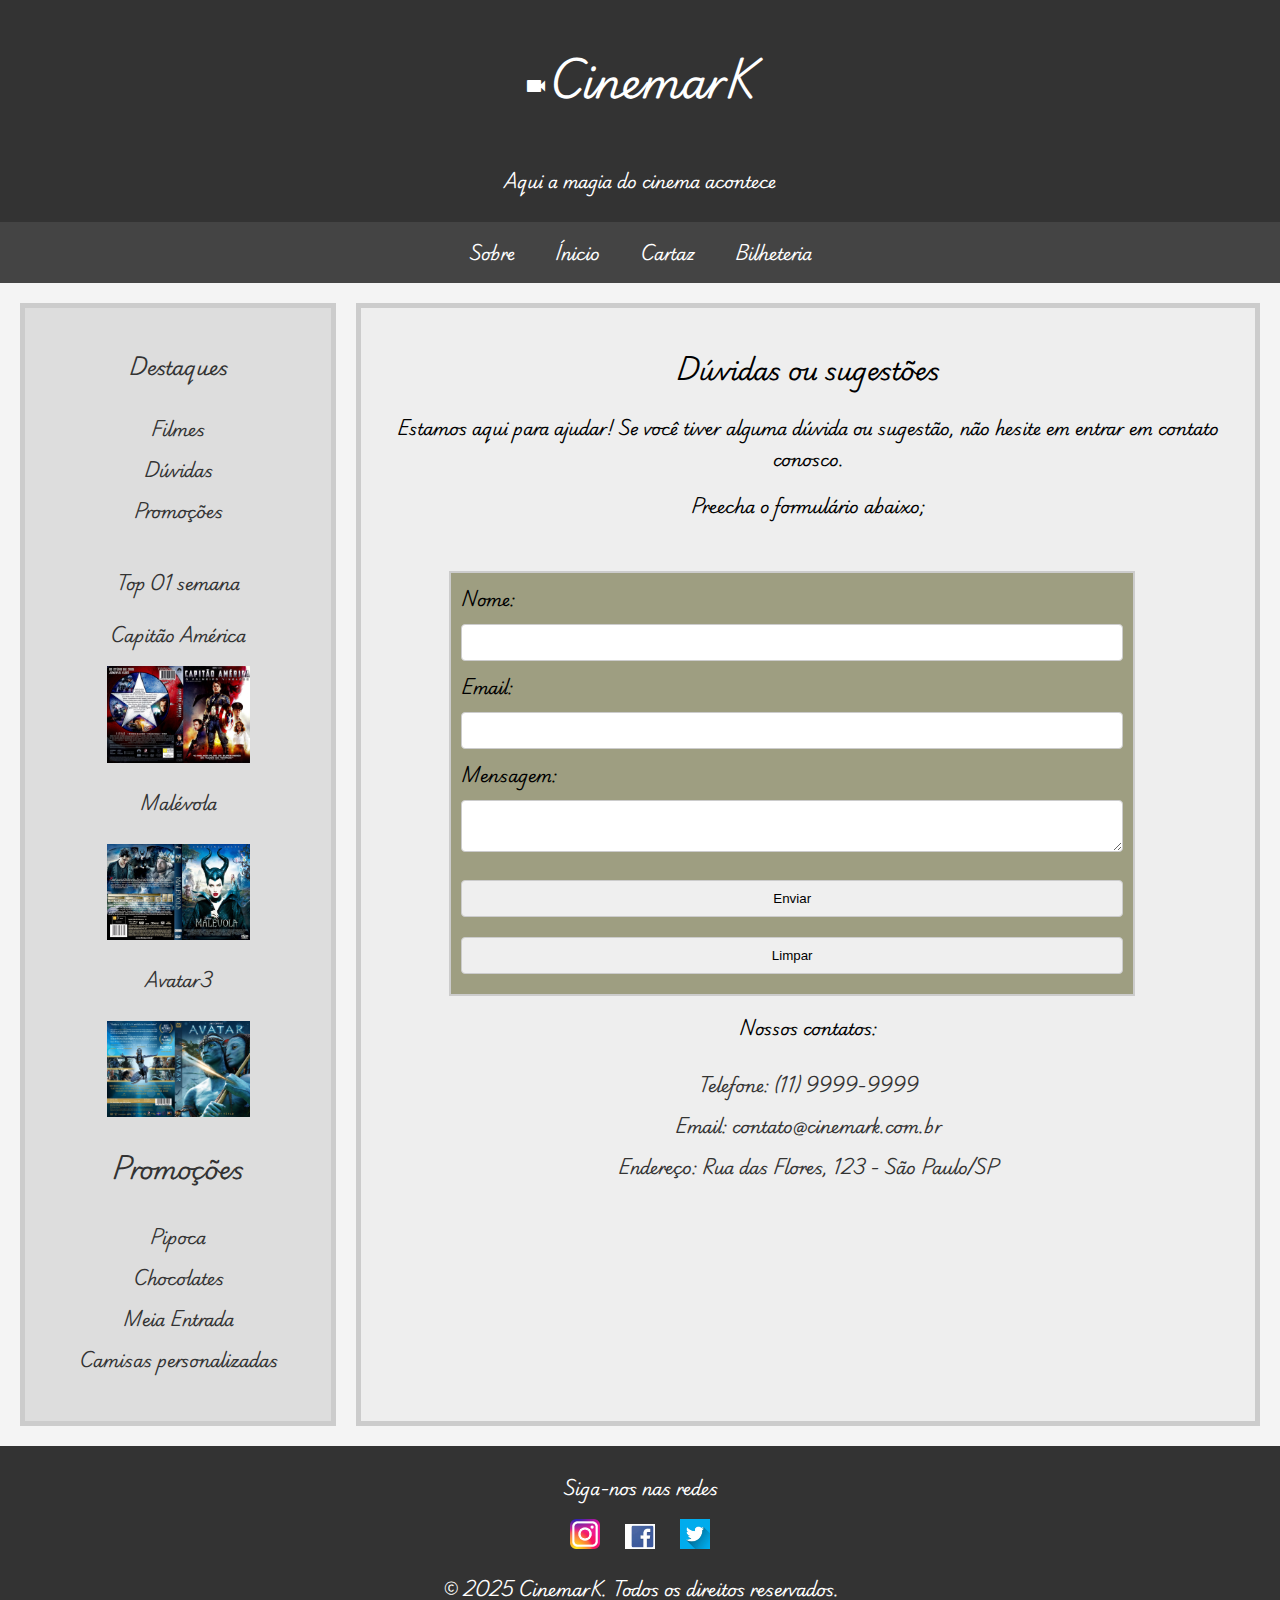
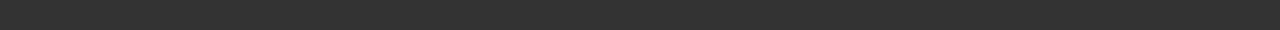
<file: cinema/html/contato.html>
<!DOCTYPE html>
<html lang="pt-br">

<head>
    <meta charset="UTF-8">
    <meta name="viewport" content="width=device-width, initial-scale=1.0">
    <link href="https://fonts.googleapis.com/icon?family=Material+Icons" rel="stylesheet">
    <link rel="icon" href="../img/logo.webp">
    <link rel="stylesheet" href="../css/style.css">
    <title>CinemarK</title>
</head>

<body>
    <header>
        <a href="index.html">
            <h1><i class="material-icons">videocam</i>CinemarK</h1>
        </a>
        <p>Aqui a magia do cinema acontece</p>
    </header>
    <nav>
        <a href="../html/sobre.html">Sobre</a>
        <a href="../html/index.html">Ínicio</a>
        <a href="../html/cartaz.html">Cartaz</a>
        <a href="../html/bilheteria.html">Bilheteria</a>
    </nav>
    <div class="container">
        <div class="side">
            <h3>Destaques</h3>
            <ul>
                <li><a href="../html/cartaz.html">Filmes</a></li>
                <li><a href="../html/contato.html">Dúvidas</a></li>
               <li><a href="#">Promoções</a></li>
            </ul>
            <h4>Top 01 semana</h4>
            <p>Capitão América</p>
            <img src="../img/filme01.jpg" alt="" style="width:50%; height:auto;">
            <p>Malévola</p>
            <img src="../img/filme02.jpg" alt="" style="width:50%; height:auto; margin-top:10px;">
            <p>Avatar3</p>
            <img src="../img/filme03.jpg" alt="" style="width:50%; height:auto; margin-top:10px;">
            <h2>Promoções</h2>
           <ul>
               <li><a href="#">Pipoca</a></li>
               <li><a href="#">Chocolates</a></li>
               <li><a href="#">Meia Entrada</a></li>
               <li><a href="#">Camisas personalizadas</a></li>
                
            </ul>
        </div>
        <div class="main">
            <h2>Dúvidas ou sugestões</h2>
            <p>Estamos aqui para ajudar! Se você tiver alguma dúvida ou sugestão, não hesite em entrar em contato conosco.</p>
            <p>Preecha o formulário abaixo;</p>
            <form>
                <label for="name">Nome:</label>
                <input type="text" id="inNome" required>
                
                <label for="email">Email:</label>
                <input type="email" id="inEmail" required>
                
                <label for="message">Mensagem:</label>
               
                <textarea id="inMensagem" class="textarea" required></textarea>
                
                <input type="submit" value="Enviar" style="margin-top:10px;">
                <input type="reset" value="Limpar" style="margin-top:10px;">
                
            </form>
           
            <script src="../js/contato.js"></script>
             <p>Nossos contatos:</p>
             <ul>
                <li>Telefone: (11) 9999-9999</li>
                <li>Email: contato@cinemark.com.br</li>
                <li>Endereço: Rua das Flores, 123 - São Paulo/SP</li>
            </ul>
        </div>
    </div>
    <footer>
        <p>Siga-nos nas redes</p>
        <img src="../img/instalogo.png" alt="" style="width:30px; height:auto; margin:0 10px;">
        <img src="../img/facelogo.webp" alt="" style="width:30px; height:auto; margin:0 10px;">
        <img src="../img/twiterlogo.webp" alt="" style="width:30px; height:auto; margin:0 10px;">
        <p>&copy; 2025 CinemarK. Todos os direitos reservados.</p>
    </footer>
</body>

</html>
</file>
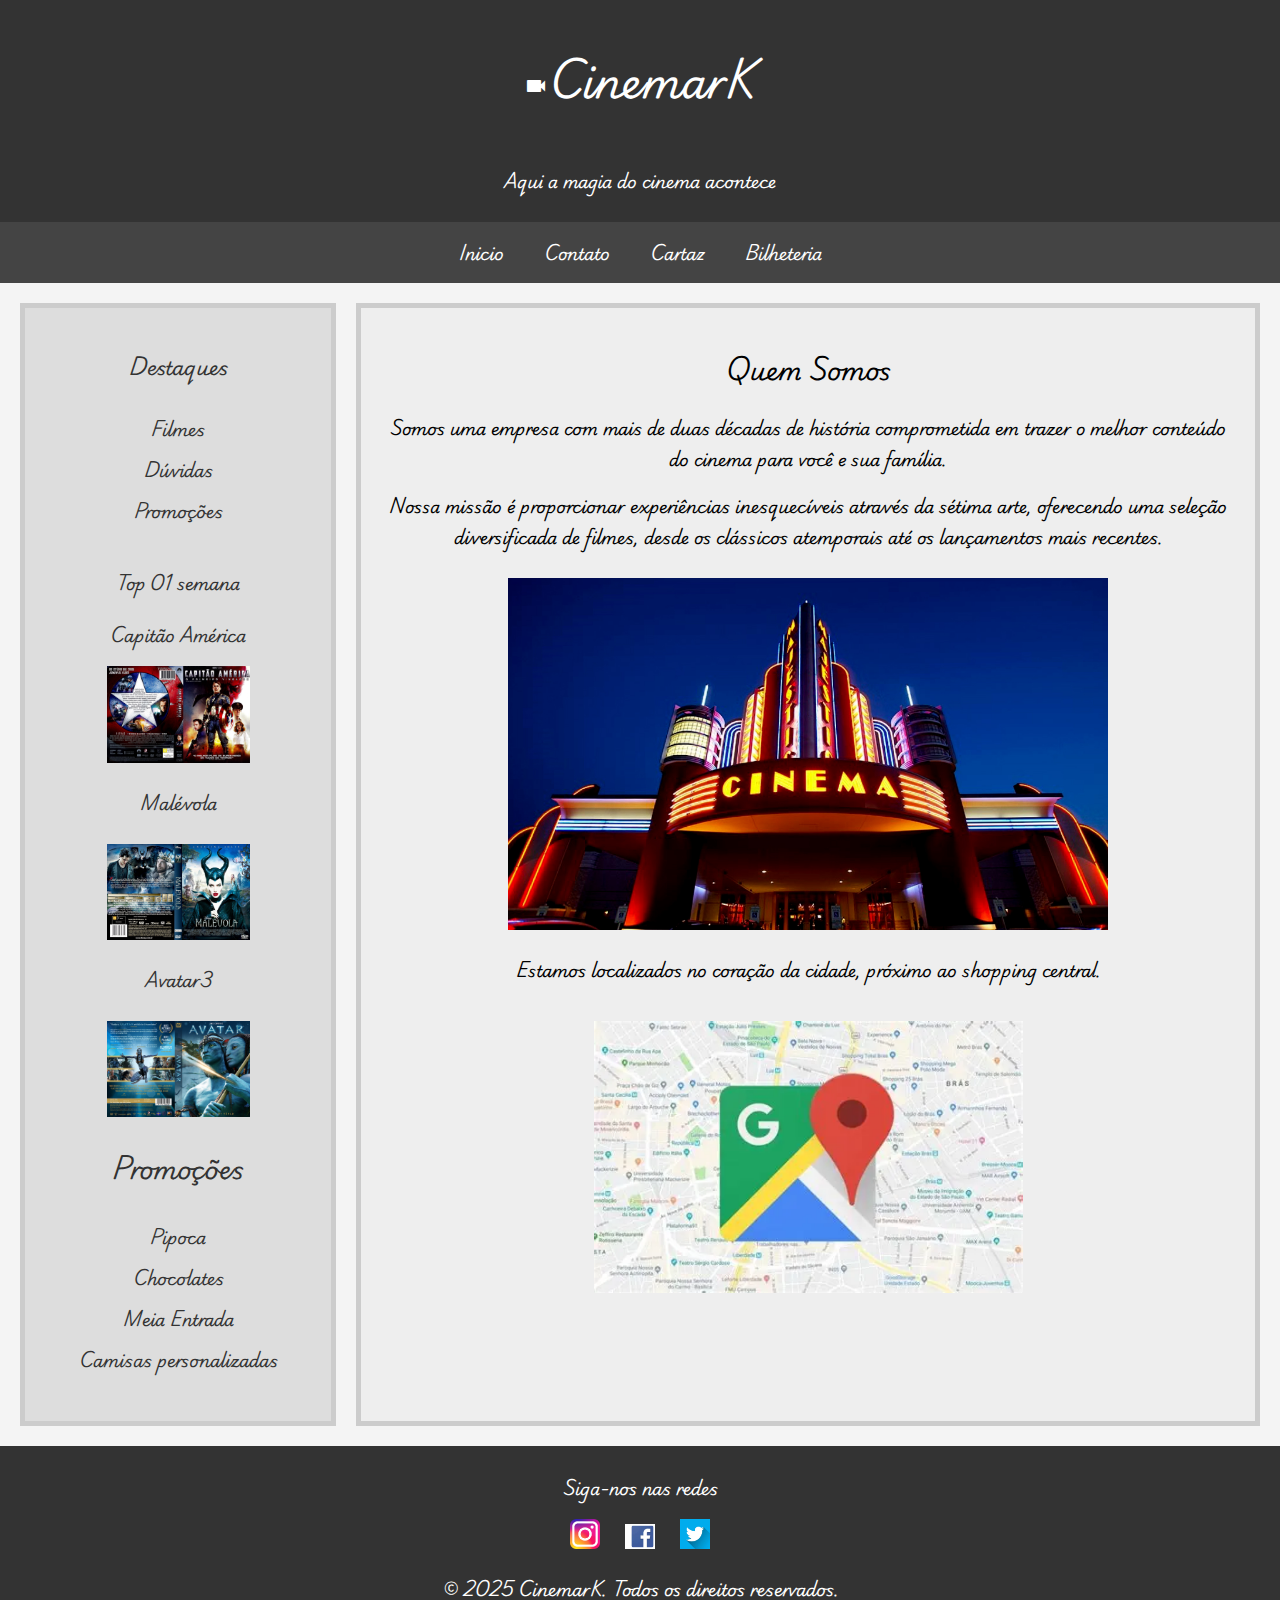
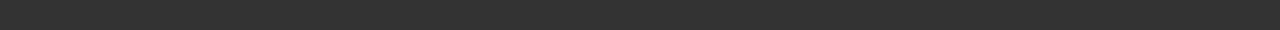
<file: cinema/html/sobre.html>
<!DOCTYPE html>
<html lang="pt-br">
<head>
    <meta charset="UTF-8">
    <meta name="viewport" content="width=device-width, initial-scale=1.0">
     <link href="https://fonts.googleapis.com/icon?family=Material+Icons" rel="stylesheet">
    <link rel="icon" href="../img/logo.webp">
    <link rel="stylesheet" href="../css/style.css">
    <title>CinemarK</title>
</head>
<body>
    <header>
   <a href="index.html">
            <h1><i class="material-icons">videocam</i>CinemarK</h1>
        </a>
        <p>Aqui a magia do cinema acontece</p>
</header>
<nav>
    <a href="../html/index.html">Inicio</a>
    <a href="../html/contato.html">Contato</a>
    <a href="../html/cartaz.html">Cartaz</a>
    <a href="../html/bilheteria.html">Bilheteria</a>
</nav>
<div class="container">
    <div class="side">
        <h3>Destaques</h3>
        <ul>
            <li><a href="../html/cartaz.html">Filmes</a></li>
            <li><a href="../html/contato.html">Dúvidas</a></li>
            <li><a href="#">Promoções</a></li>
        </ul>
        <h4>Top 01 semana</h4>
            <p>Capitão América</p>
            <img src="../img/filme01.jpg" alt="" style="width:50%; height:auto;">
            <p>Malévola</p>
            <img src="../img/filme02.jpg" alt="" style="width:50%; height:auto; margin-top:10px;">
            <p>Avatar3</p>
            <img src="../img/filme03.jpg" alt="" style="width:50%; height:auto; margin-top:10px;">
            <h2>Promoções</h2>
           <ul>
               <li><a href="#">Pipoca</a></li>
               <li><a href="#">Chocolates</a></li>
               <li><a href="#">Meia Entrada</a></li>
               <li><a href="#">Camisas personalizadas</a></li>
                
            </ul>
    </div>
    <div class="main">
        <h2>Quem Somos</h2>
        <p>Somos uma empresa com mais de duas décadas de história comprometida em trazer o melhor conteúdo do cinema para você e sua família.</p>
        <p>Nossa missão é proporcionar experiências inesquecíveis através da sétima arte, oferecendo uma seleção diversificada de filmes, desde os clássicos atemporais até os lançamentos mais recentes.</p>
        <img src="../img/cinemafotos.jpg" alt=""
        style="width:70%; height:auto; margin-top:10px;">
         <p>Estamos localizados no coração da cidade, próximo ao shopping central.</p>
            <img src="../img/maps.webp" alt="" style="width:50%; height:auto; margin-top:20px;">

</div>
</div>
<footer>
    <p>Siga-nos nas redes</p>
    <img src="../img/instalogo.png" alt="" style="width:30px; height:auto; margin:0 10px;">
    <img src="../img/facelogo.webp" alt="" style="width:30px; height:auto; margin:0 10px;">
    <img src="../img/twiterlogo.webp" alt="" style="width:30px; height:auto; margin:0 10px;">
    <p>&copy; 2025 CinemarK. Todos os direitos reservados.</p>
</footer>
</body>
</html>
</file>
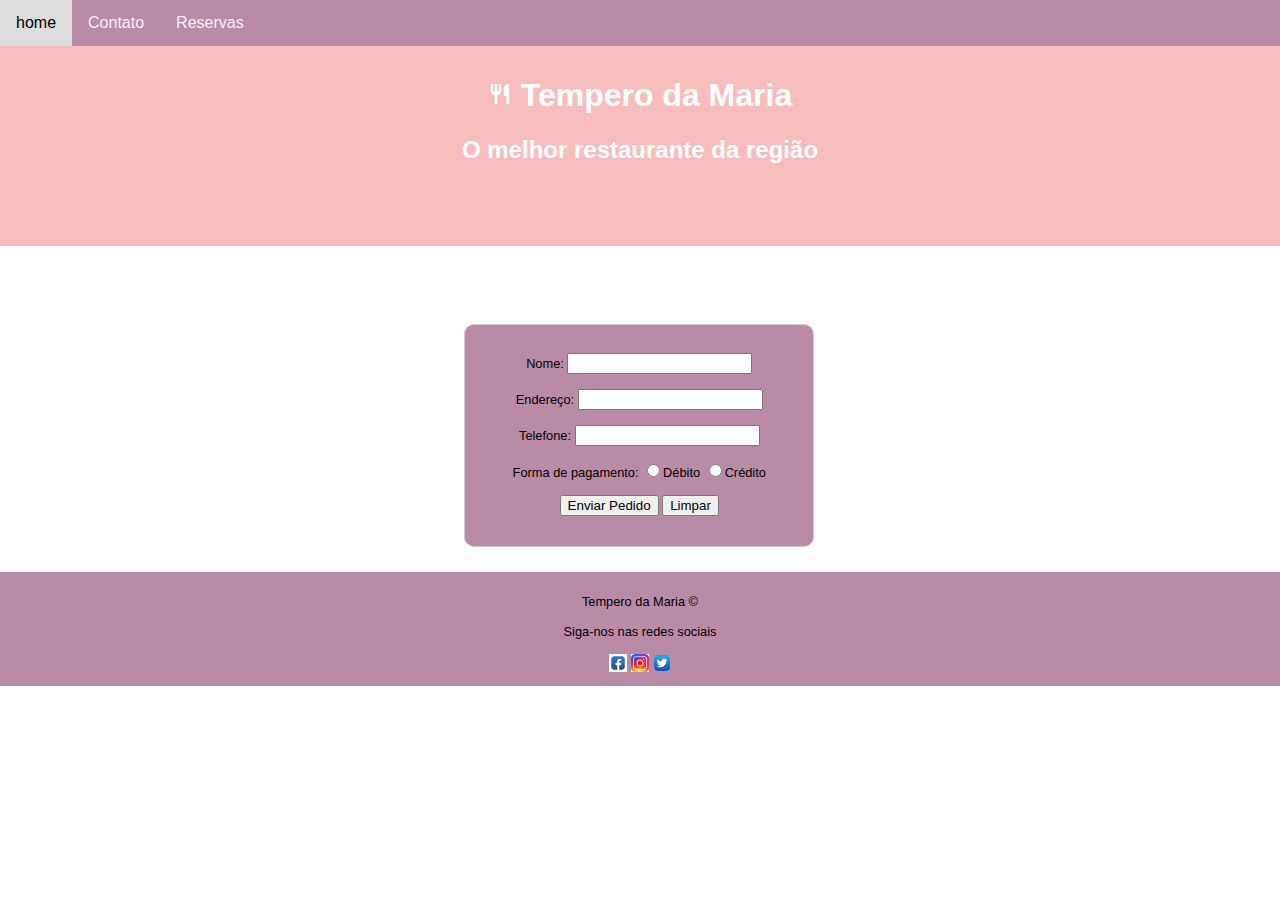
<file: restaurante/html/reserva.html>
<!DOCTYPE html>
<html lang="en">

<head>
    <title>CSS Template</title>
    <meta charset="utf-8">
    <meta name="viewport" content="width=device-width, initial-scale=1">
    <link href="https://fonts.googleapis.com/icon?family=Material+Icons" rel="stylesheet">
    <link rel="stylesheet" href="../css/restaurante.css">
</head>

<body>

    <div class="topnav">
        <a href="../html/index.html">home</a>
        <a href="#">Contato</a>
        <a href="#">Reservas</a>
    </div>

    <div class="content">
        <h1><i class="material-icons">restaurant</i>
            Tempero da Maria</h1>
        <h2>O melhor restaurante da região</h2>
    </div>
    <h2 class="titulo-form">Preencha o formulário abaixo!</h2>
    <div class="container">
       
       <form>
       <p>Nome:
            <input type="text" required id="inNome">
         </p>
         <p>Endereço:
            <input type="text" required id="inEnd">
         </p>
            <p>Telefone:
             <input type="number" required id="inTel">
         </p>
         <p>Forma de pagamento:
            <input type="radio" name="Debito" id="inDebito">Débito
            <input type="radio" name="Credito"  id="inCredito" name="Pix">Crédito
           <!-- <input type="radio" id="inPix">Pix-->
         </p>
         <input type="submit" value="Enviar Pedido">
         <input type="reset" value="Limpar">
         <h3 id="resp"></h3>
         <h3 id="resp2"></h3>
       </form>
       <script src="../js/reserva.js"></script>
           
    </div>
    <div class="footer">
        <p>Tempero da Maria &copy;</p>
        <p>Siga-nos nas redes sociais</p>
        <img src="../img/faceicon.jpg" alt="" style="width: 18px;" height="auto">
        <img src="../img/instaicon.webp" alt="" style="width: 18px;" height="auto">
        <img src="../img/twittericon.png" alt="" style="width: 18px;" height="auto">
    </div>

</body>

</html>
</file>
<file: style.css>
*{
    margin:0;
    padding:0;
    box-sizing: border-box;
    font-family: 'Raleway', sans-serif;
}

.center{
    display: flex;
    max-width: 1100px;
    padding:0 2%;
    margin:0 auto;
    flex-wrap: wrap;
}

section.main{
    background-image: url('images/bg.svg');
    background-position: center;
    background-size: cover;
    min-height: 700px;
    padding:20px 0 80px 0;
}

.menu{display: flex;width:100%;}

.logo-menu{width:50%;}

.items-menu{
    width:50%;
    text-align: right;
}

.items-menu a{
    font-weight: bold;
    color:white;
    text-decoration: none;
    display: inline-block;
    margin:0 10px;
}

.items-menu a:hover{
    border-bottom:2px solid #FFDD33;
}


.items-menu a.contact-btn{
    background-color:#0F3FD3;
    padding:10px 10px;
    border-radius:10px;
}
.items-menu a.contact-btn:hover{
    border:0;
}

.mockup{display: block;width:100%;color:white;text-align:center;padding-top:100px;}

.mockup h1{
    font-size: 50px;
}

.mockup img{max-width: 100%;}

section.marcas{
    padding:100px 0;
}

section.marcas img{
    width: calc(100% / 5);
}

section.porque-nos{
    padding:40px 0;
    background-color:  #FBFCFE;

}

section.porque-nos > .center > h2{
    font-size: 64px;
    text-align: center;
    width:100%;
}

section.porque-nos > .center{
    max-width: 1280px;
}

section.porque-nos > .center > p{
    font-size: 14px;
    color:#ccc;
    text-align: center;
    width:100%;
}

.diferenciais{
    display: flex;
    margin-top:50px;
}

.box-diferenciais{
    box-shadow: 0px 20px 40px #2426721C;
    width:31%;
    margin-right: 2%;
    padding:10px 20px;
    border-radius:10px;
}

.box-diferenciais h3{
    font-size: 28px;
    color:black;
    margin:20px 0;
}

.box-diferenciais p{
    font-size: 13px;
    color: #7E92AC;
    margin-bottom: 20px;
}

section.cta{
    background-image: url('images/banner_meio.svg');
    background-size: cover;
    background-position: center;
    padding:20px 10px;
    min-height: 200px;
    color:white;
    text-align: center;
}

section.cta h2,
section.cta h4{
    font-weight: normal;
    margin:10px 0;
}

section.cta h2{
    font-size: 40px;
}

section.cta a{
    display: inline-block;
    padding:8px 15px;
    border-radius:7px;
    font-weight: bold;
    font-size: 17px;
    background: #FFDD33;
    text-decoration: none;
    color: #0F3FD3;
}

section.beneficios{
    padding:50px 0;
}

.lista-beneficios{
    width:40%;
    margin-top:30px;
}

.lista-beneficios h1{
    color:black;
    font-size: 40px;
}

.lista-beneficios p{
    color: #7E92AC;
   vertical-align: middle;
   font-size: 14px;
}

.lista-beneficios span{
    display: inline-block;
    width: calc(100% - 70px);
}

.lista-beneficios img{
    display: inline-block;
    vertical-align: middle;
    width:70px;
}
.img-beneficios{
    width: 60%;
}

.img-beneficios img{max-width: 100%;}


section.depoimentos{
    background-color: #FBFCFE;
    padding:40px 0;
}

section.depoimentos > h1{
    text-align: center;
    font-size: 50px;
}

.container-slider{
    overflow:hidden;
    padding:40px 0;   
}

.container-slider-single{
    float: left;
    background-color:white;
    text-align: center;
    padding:15px;
    border-radius:10px;
}

.container-slider-single p{
    margin:15px 0;
    color:#7E92AC;
    font-size: 14px;
}

.slick-slide {
    margin-left:27px;

  }

  /* the parent */
  .slick-list {
    margin-left:-27px;
   
  }

/****SLICK SLIDER****/

.slick-dotted ul{
    display: block;
	list-style-type: none;
	text-align: center;
	position: relative;
	top:30px;
}

.slick-dotted li{
	display: inline-block;
	margin: 0 7px;
}

.slick-dotted button:focus{
	outline: 0;
}

.slick-dotted li button{
	width: 16px;
	height: 16px;
	border-radius: 8px;
	color: #d8d8d8;
	border-width: 0;
	background: #d8d8d8;
	opacity: 1;
	cursor: pointer;
}

li.slick-active button{
	background: #373855;
	color: #373855;
}
.slick-slide:focus { outline: none; }

/*Fim slick slider*/

section.contato{
    padding:40px 0;
    text-align: center;
}

section.contato h1{
    font-size: 50px;
}

section.contato form{
    width:100%;
}


.contato input[type=text],
.contato input[type=email]
{
    width:100%;
    height:50px;
    margin:20px 0;
    border-radius:10px;
    background: #FCFDFF;
    border: 1px solid #C3CCE8;
    padding-left: 10px;
}

.contato textarea
{
    width:100%;
    height:120px;
    margin:20px 0;
    border-radius:10px;
    background: #FCFDFF;
    border: 1px solid #C3CCE8;
    padding: 10px;
    resize: vertical;
}

.contato input[type=submit]{
    width:100%;
    height:50px;
    display: block;
    cursor: pointer;
    border: 0;
    background: #255AFF;
    color:white;
    font-size: 18px;
    border-radius:10px;
}


footer{
    padding:10px 0;
   background: #255AFF;
   color:white;
}

.text-footer{
    width:50%;
    padding:8px 0;
}

.items-menu-mobile{
    width:50%;
    text-align: right;
    display: none;
}

.items-menu-mobile i{
    color:white;
    position: relative;
    top:15px;
    font-size: 23px;
    cursor: pointer;
}

@media screen and (max-width: 768px) {

    .items-menu-mobile{
        display: block;
       
    }

    .menu-mobile{
        
        opacity: 0;
        transition: 1s;
        position: absolute;
        left:0;
        top:65px;
        background-color: white;
        width:100%;
        padding:15px 0;
        text-align: center;
    }

    .show{
        opacity: 1;
    }
    .hide{
        opacity: 0;
    }

    .menu-mobile a{
        text-align: center;
        display: block;
        margin:8px 0;
        color:rgb(40,40,40);
        text-decoration: none;
        font-weight: bold;
        border-bottom:1px solid rgb(40,40,40);
        padding:8px 0;
    }




    section.main .items-menu{
        display: none;
    }

    footer .items-menu{
        width:100%;
        text-align: center;
    }
    footer .items-menu a{
        display: block;
        margin:10px 0;
        text-align: center;
    }
    .text-footer{
        width:100%;
        text-align: center;
        padding:8px 0;
    }
    .lista-beneficios,.img-beneficios{
        width:100%;
        margin-bottom: 30px;
    }
    .diferenciais{
        
        flex-wrap: wrap;
       
    }
    .box-diferenciais{
        
        width:100%;
        margin-right: 0;
        
    }

   
    section.marcas > .center{
        flex-wrap: nowrap;
        flex-direction: column;
        align-items: center;
    }
    section.marcas img{
        max-width: 300px;
        width:100%;
    }
}
</file>
<file: cinema/css/style.css>
@import url('https://fonts.googleapis.com/css2?family=Playwrite+AU+TAS:wght@100..400&display=swap');

  * {
      box-sizing: border-box;
  }

  body {
      margin: 0;
      font-family: "Playwrite AU TAS", cursive;
      padding: 0;
      background-color: #f4f4f4;
  }

  header {
      background-color: #333;
      color: white;
      padding: 10px 0;
      text-align: center;
  }

  h1 {
      margin: 0;
      font-size: 2.5em;

  }

  header,
  h1,
  a {
      color: white;
      text-decoration: none;
  }

  nav {
      display: flex;
      justify-content: center;
      background-color: #444;

  }

  nav a {
      color: white;
      padding: 15px 20px;
      text-decoration: none;
      text-align: center;

  }

  nav a:hover {
      background-color: #555;
  }

  .container {
      display: flex;
      margin: 20px;
  }

  h3 {
      margin-top: 30px;

  }



  .side {
      flex: 1;
      border: 5px solid #ccc;
      background-color: #ddd;
      padding: 30px;
      margin-right: 20px;
      text-align: center;
  }

  .side,
  ul,
  a {
      list-style-type: none;
      padding: 10px;
      text-decoration: none;
      color: #333;

  }

  #legenda {
      width: 70%;
      margin-left: 15%;
  }

  li {

      margin-bottom: 10px;
  }

  ul li a:hover {
      color: #000;
      font-weight: bold;
  }

  .main {
      text-align: center;
      flex: 3;
      background-color: #eee;
      border: 5px solid #ccc;
      padding: 18px;
  }

  .main p {
      text-align: center;
  }

  footer {
      background-color: #333;
      color: white;
      text-align: center;
      padding: 10px 0;
      position: relative;
      bottom: 0;
      width: 100%;
  }

  form {
      text-align: left;
      background-color: rgb(158, 158, 129);
      width: 80%;
      border: 2px solid #ccc;
      padding: 10px;
      margin-left: 70px;
      margin-top: 50px;

  }

  input,
  textarea {
      width: 100%;
      padding: 10px;
      margin: 10px 0;
      border: 1px solid #ccc;
      border-radius: 4px;
  }

  /* Container dos cards */
  .card-container {
      display: flex;
      flex-wrap: wrap;
      gap: 20px;
      justify-content: center;
  }

  /* Estilo do card */
  .card {
      background: #fff;
      border-radius: 10px;
      box-shadow: 0 4px 6px rgba(0, 0, 0, 0.1);
      overflow: hidden;
      max-width: 200px;
      transition: transform 0.3s ease;
  }

  .card:hover {
      transform: scale(1.05);
  }

  /* Imagem do card */
  .card-image {
      width: 100%;
      height: 200px;
      display: block;
  }

  /* Conteúdo do card */
  .card-content {
      padding: 10px;
  }

  .card-title {
      font-size: 1.0rem;
      margin: 0 0 10px;
      color: #333;
  }

  .card-description {
      font-size: 1rem;
      color: #666;
      margin-bottom: 15px;
  }

  .card-button {
      display: inline-block;
      padding: 10px 15px;
      background-color: #007bff;
      color: #fff;
      text-decoration: none;
      border-radius: 5px;
      font-size: 1rem;
      text-align: center;
  }

  .card-button:hover {
      background-color: #0056b3;
  }




  @media (max-width: 768px) {
      .container {
          flex-direction: column;
      }
      .side,.main{
          margin-right: 0;
          margin-bottom: 20px;
      }

      
      
      
  }
</file>
<file: clinica medica/css/style.css>
*{
    box-sizing: border-box;
}


body{
    font-family: "Comic Neue", cursive;
    margin: 0;
    padding: 0;
    background-image: url(../img/stock-vector-healthcare-and-medical-background-with-flat-icons-and-symbols-science-medicine-and-innovation-1331508716.jpg);
    background-repeat: no-repeat;
    
    
}

header{

    display: flex;
    justify-content: center;
    align-items: center;
    flex-direction: column;
    flex-wrap: nowrap;
    margin-top: 100px;
    margin-left: 60%;
    padding: 4px;
    width: 500px; 

}

h1,h2,h3, p{
    font-weight: bold;
    color: blue;
    text-align: center;

}



form, [type= "text"], [type="number"]{
    padding: 4px;
    border: 1px solid black;
    text-align: center;
    background-color: rgb(234, 234, 243);
    border-radius: 10px;
    width: 100%;
}

form [type="submit"], [type="reset"]{
    background-color: blue;
    color: white;
    font-weight: bold;
    cursor: pointer;
    margin-top: 10px;
    padding: 5px 30px 5px 30px;
}




@media (max-width:768px){

    header{
        
        flex-direction: column;
        margin-left: 0;
        width: 100%;
        align-items: center;
    }

    form {
        width: 100%;       
    }
    

}
</file>
<file: restaurante/css/restaurante.css>
* {
      box-sizing: border-box;

    }

    body {
      margin: 0;
      font-family: Arial, Helvetica, sans-serif;
    }

    /* Style the top navigation bar */
    .topnav {
      overflow: hidden;
      background-color: #b98ba7;
    }

    /* Style the topnav links */
    .topnav a {
      float: left;
      display: block;
      color: #f2f2f2;
      text-align: center;
      padding: 14px 16px;
      text-decoration: none;
    }

    /* Change color on hover */
    .topnav a:hover {
      background-color: #ddd;
      color: black;
    }

    /* Style the content */
    .content {
      background-color: #f7bdbd;
      padding: 10px;
      height: 200px;
      /* Should be removed. Only for demonstration */
      text-align: center;
    }

    h1,h2 {
      color: white;
    }
    h3{
      text-align: center;
    }


    /* Estilos gerais */
    .container {
      margin-left: 25px;
      display: flex;
      gap: 20px;
    }

    /* Estilos do card */
    .card {
      background-color: #fff;
      border-radius: 10px;
      box-shadow: 0 4px 8px rgba(0, 0, 0, 0.2);
      overflow: hidden;
      width: 200px;
      text-align: center;
      padding: 10px;
    }

    .card img {
      
      max-width: 100%;
      height: 100px;
      object-fit: cover;
      border-radius: 8px;
      margin-bottom: 15px;
    }

    .card h2 {
      font-size: 1.0rem;
      margin-bottom: 10px;
      color: #333;
    }

    .card p {
      font-size: 1rem;
      color: #666;
      margin-bottom: 20px;
    }

    .card button {
      background-color: #007bff;
      color: #fff;
      border: none;
      padding: 10px 20px;
      border-radius: 5px;
      cursor: pointer;
      font-size: 1rem;
      transition: background-color 0.3s ease;
      
    }

    .card button:hover {
      background-color: #0056b3;
      padding: 10px;
    }
     
    form{
      text-align: center;
      margin-top: 10px;
      width: 350px;
      margin-left: 35%;
      border: 1px solid #ccc;
      padding: 15px;
      background-color: #b98ba7;
      border-radius: 10px;
    }

    form,p{
      margin-bottom: 15px;
      font-size: 0.8rem;
      
    }

    h4{
      margin-bottom: 10px;
      color: #333;
    }

    /* Style the footer */
    .footer {
      background-color: #b98ba7;
      padding: 10px;
      text-align: center;
      margin-top: 10px;
    }

    @media(max-width:850px){
      .container{
        flex-direction: column;
        align-items: center;
        
      }

      form{
        width: 80%;
        margin-left: 3%;
      }
     
    }
</file>
<file: telalogin/css/style.css>
*{
    margin: 0;
    padding: 0;
    box-sizing: border-box;
    font-family: "Comic Neue", cursive;
    font-weight: 400;
    font-style: normal;
}



body{
   background-color:#27282d;
   margin-top: 20px;
}

.form{
    text-align: center;
    padding: 20px;

}

.form img{
    max-width: 500px;
    width: 100%;
}


.form input[type=password],
.form input[type=email]{
    font-size: 16px;
    border-radius: 10px;
    padding-left: 10px;
    display: block;
    margin: 10px auto;
    max-width: 500px;
    width: 100%;
    height: 30px;
    border: 1px solid #ccc;
}

/*.form textarea{
    padding: 10px;
    resize: vertical;
    display: block;
    border-radius: 20px;
    font-size: 16px;
    max-width: 500px;
    width: 100%;
    height: 128px;
    margin: 10px auto;
}*/

.form input[type=submit]{
    font-size: 16px;
    border-radius: 10px;
    padding-left: 10px;
    display: block;
    margin: 10px auto;
    max-width: 500px;
    cursor: pointer;
    width: 100%;
    height: 30px;
    border: 1px solid #ccc;
    color: white;
    background-color: rgb(69, 111, 226);
    margin-bottom: 400px;
    
    

}
</file>
